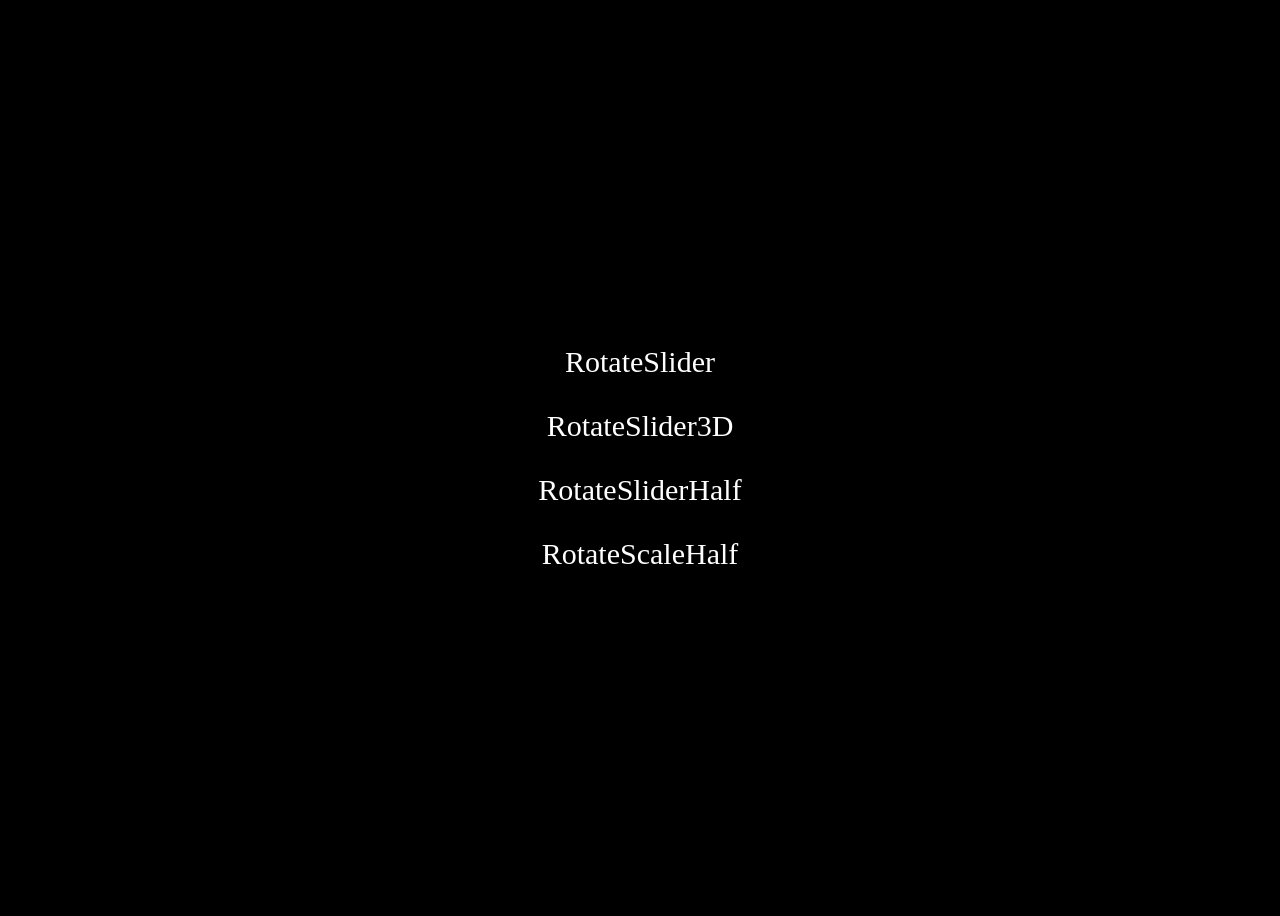
<file: index.html>
<!DOCTYPE html>
<html lang="en">
<head>
    <meta charset="UTF-8">
    <meta name="viewport" content="width=device-width, initial-scale=1.0">
    <title>Document</title>
    <style>
        body {
            background-color: #000;
        }
        .body {
            display: flex;
            gap: 30px;
            flex-direction: column;
            justify-content: center;
            align-items: center;
            width: 100%;
            height: 100vh;
        }
        .body a {
            font-size: 30px;
            text-decoration: none;
            color: #fff;
        }
    </style>
</head>
<body>
    <div class="body">
        <a href="./UsualSlider/index.html">RotateSlider</a>
        <a href="./RotateSlider3D/index.html">RotateSlider3D</a>
        <a href="./RotateSliderHalf/index.html">RotateSliderHalf</a>
        <a href="./RotateScaleSlider/index.html">RotateScaleHalf</a>
    </div>
</body>
</html>
</file>
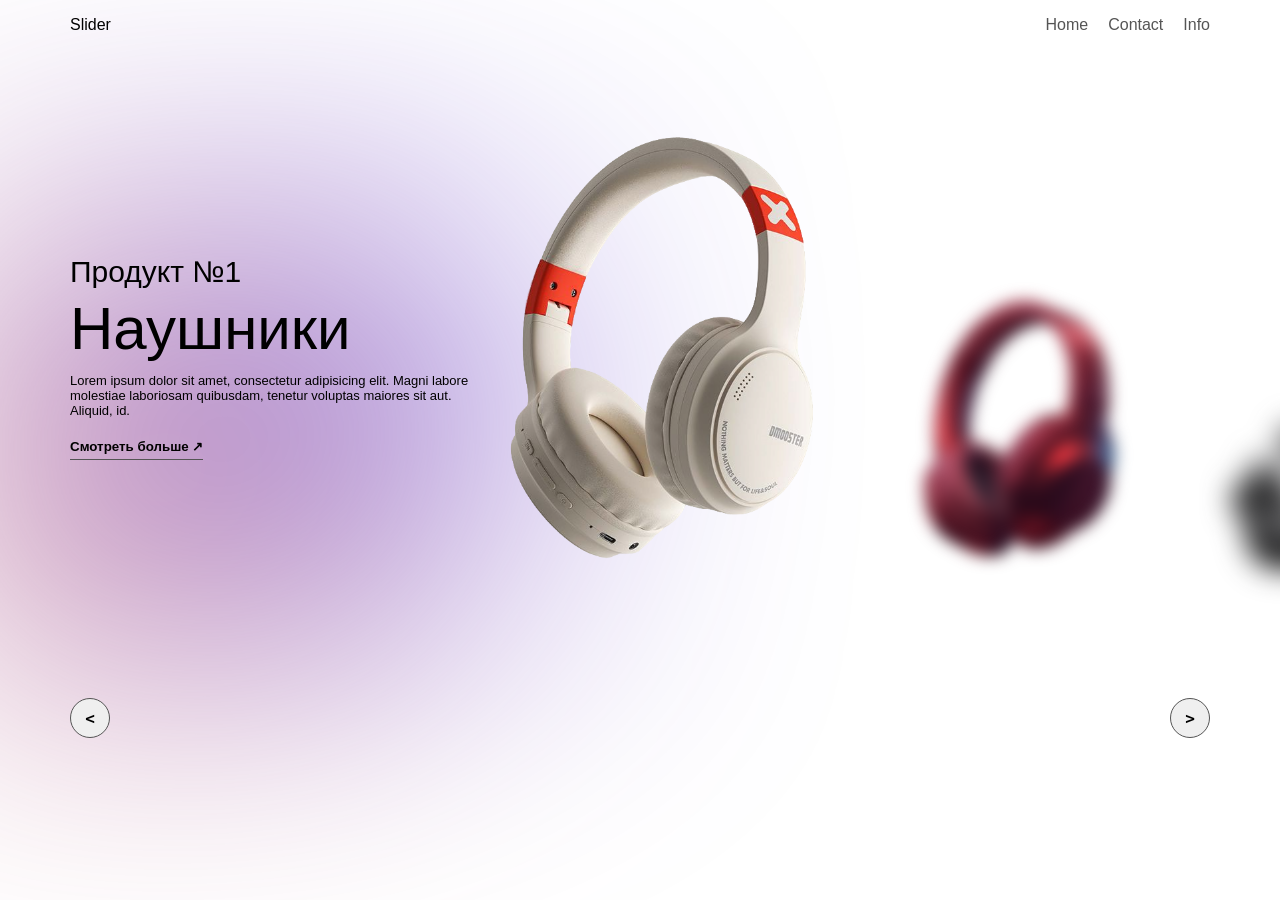
<file: RotateScaleSlider/index.html>
<!DOCTYPE html>
<html lang="en">
<head>
    <meta charset="UTF-8">
    <meta name="viewport" content="width=device-width, initial-scale=1.0">
    <title>Scale slider</title>
    <style>
        *, *::after, *::before{
           box-sizing: border-box;
           margin: 0;
           padding: 0;
        }
        html, body{
            height: 100%;
            font-family: 'Segoe UI', Tahoma, Geneva, Verdana, sans-serif;
        }
        div[class$="__container"] {
            max-width: 1230px;
            padding: 0 15px;
            margin: 0 auto;
        }
        ul, ol{
            list-style: none;
        }
        :root{
            --item1-transform: translate(-100%, -5%) scale(1.5);
            --item1-filter: blur(30px);
            --item1-zIndex: 11;
            --item1-opacity: 0;

            --item2-transform: translate(0, 0);
            --item2-filter: blur(0);
            --item2-zIndex: 10;
            --item2-opacity: 1;

            --item3-transform: translate(50%, 10%) scale(0.8);
            --item3-filter: blur(10px);
            --item3-zIndex: 9;
            --item3-opacity: 1;

            --item4-transform: translate(90%, 20%) scale(0.5);
            --item4-filter: blur(30px);
            --item4-zIndex: 8;
            --item4-opacity: 1;

            --item5-transform: translate(120%, 30%) scale(0.3);
            --item5-filter: blur(40px);
            --item5-zIndex: 7;
            --item5-opacity: 0;
        }
        a {
            text-decoration: none;
            color: #555;
        }
        header {
            width: 1140px;
            max-width: 90%;
            margin: auto;
            height: 50px;
            display: flex;
            justify-content: space-between;
            align-items: center;
            position: relative;
            z-index: 100;
        }
        header nav {
            display: flex;
            gap: 20px;
        }
        .carousel {
            margin-top: -50px;
            height: 100vh;
            overflow: hidden;
            position: relative;

        }
        .carousel .list {
            position: absolute;
            top: 0;
            width: 1140px;
            max-width: 90%;
            left: 50%;
            transform: translateX(-50%);
            height: 80%;
        }
        .carousel .list .item {
            position: absolute;
            left: 0;
            top: 0;
            width: 70%;
            height: 100%;
            font-size: 15px;

        }
        .carousel .list .item img {
            width: 50%;
            position: absolute;
            right: 0;
            top: 50%;
            transform: translateY(-50%);
        }
        .carousel .list .item .detail {
            opacity: 0;
            pointer-events: none;
        }
        .carousel .list .item .intro {
            position: absolute;
            transform: translateY(-50%);
            top: 50%;
            width: 400px;
            opacity: 0;
            pointer-events: none;
        }
        .carousel .list .item:nth-child(2) .intro {
            opacity: 1;
            pointer-events: visible;
            transition: opacity 0.5s;
        }
        .carousel .list .item:nth-child(n + 6) {
            opacity: 0;
            pointer-events: none;
        }
        .carousel .list .item:nth-child(2) {
            transform: var(--item2-transform);
            filter: var(--item2-filter);
            z-index: var(--item2-zIndex);
            opacity: var(--item2-opacity); 
        }
        .carousel .list .item:nth-child(1) {
            transform: var(--item1-transform);
            filter: var(--item1-filter);
            z-index: var(--item1-zIndex);
            opacity: var(--item1-opacity);
            pointer-events: none;
        }
        .carousel .list .item:nth-child(3) {
            transform: var(--item3-transform);
            filter: var(--item3-filter);
            z-index: var(--item3-zIndex);
            opacity: var(--item3-opacity);
        }
        .carousel .list .item:nth-child(4) {
            transform: var(--item4-transform);
            filter: var(--item4-filter);
            z-index: var(--item4-zIndex);
            opacity: var(--item4-opacity);
        }
        .carousel .list .item:nth-child(5) {
            transform: var(--item5-transform);
            filter: var(--item5-filter);
            z-index: var(--item5-zIndex);
            opacity: var(--item5-opacity);
            pointer-events: none;
        }
        .arrows {
            position: absolute;
            bottom: 18%;
            width: 1140px;
            max-width: 90%;
            left: 50%;
            transform: translateX(-50%);
            display: flex;
            justify-content: space-between;
            align-items: center;
        }
        .arrows #next, .arrows #prev {
            width: 40px;
            height: 40px;
            border-radius: 50%;
            font-family: monospace;
            font-size: large;
            font-weight: bold;
            border: 1px solid #555;
            cursor: pointer;
        }
        .arrows #back {
            font-weight: 500;
            border: none;
            border-bottom: 1px solid #555;
            letter-spacing: 3px;
            background-color: transparent;
            opacity: 0;
            pointer-events: none;
        }
        .carousel .list .item .intro .title {
            font-size: 2em;
            line-height: 0.8em;
        }
        .carousel .list .item .intro .topic {
            font-size: 4em;
            font-weight: 500;
            margin: 10px 0;
        }
        .carousel .list .item .intro .des {
            font-size: small;
        }
        .carousel .list .item .intro .seeMore {
            background-color: transparent;
            border: none;
            border-bottom: 1px solid #555;
            font-weight: bold;
            margin-top: 1.2em;
            padding: 5px 0;
        }
        .carousel .list .item:nth-child(2) .intro .title, 
        .carousel .list .item:nth-child(2) .intro .topic, 
        .carousel .list .item:nth-child(2) .intro .des, 
        .carousel .list .item:nth-child(2) .intro .seeMore {
            opacity: 0;
            animation: showContent 0.5s 0.5s ease-in-out 1 forwards;
        }
        @keyframes showContent {
            from{
                transform: translateY(50px);
                filter: blur(30px);
            }to{
                transform: translateY(0);
                opacity: 1;
                filter: blur(0);
            }
        }
        .carousel .list .item:nth-child(2) .intro .topic {
            animation-delay: 0.7s;
        }
        .carousel .list .item:nth-child(2) .intro .des {
            animation-delay: 0.9s;
        }
        .carousel .list .item:nth-child(2) .intro .seeMore {
            animation-delay: 1.1s;
            cursor: pointer;
        }
        .carousel.next .list .item:nth-child(1) {
            animation: positionItem2 0.5s ease-in-out 1 forwards;
        }
        @keyframes positionItem2 {
            from {
                transform: var(--item2-transform);
                filter: var(--item2-filter);
                z-index: var(--item2-zIndex);
                opacity: var(--item2-opacity);
            }
        }
        .carousel.next .list .item:nth-child(2) {
            animation: positionItem3 0.7s ease-in-out 1 forwards;
        }
        @keyframes positionItem3 {
            from {
                transform: var(--item3-transform);
                filter: var(--item3-filter);
                z-index: var(--item3-zIndex);
                opacity: var(--item3-opacity);
            }
        }
        .carousel.next .list .item:nth-child(3) {
            animation: positionItem4 0.9s ease-in-out 1 forwards;
        }
        @keyframes positionItem4 {
            from {
                transform: var(--item4-transform);
                filter: var(--item4-filter);
                z-index: var(--item4-zIndex);
                opacity: var(--item4-opacity);
            }
        }
        .carousel.next .list .item:nth-child(4) {
            animation: positionItem5 0.9s ease-in-out 1 forwards;
        }
        @keyframes positionItem5 {
            from {
                transform: var(--item5-transform);
                filter: var(--item5-filter);
                z-index: var(--item5-zIndex);
                opacity: var(--item5-opacity);
            }
        }
        .carousel.prev .list .item:nth-child(2) {
            animation: positionItem1 0.5s ease-in-out 1 forwards;
        }
        @keyframes positionItem1 {
            from {
                transform: var(--item1-transform);
                filter: var(--item1-filter);
                z-index: var(--item1-zIndex);
                opacity: var(--item1-opacity);
            }
        }
        .carousel.prev .list .item:nth-child(3) {
            animation: positionItem2 0.7s ease-in-out 1 forwards;
        }
        .carousel.prev .list .item:nth-child(4) {
            animation: positionItem3 0.9s ease-in-out 1 forwards;
        }
        .carousel.prev .list .item:nth-child(5) {
            animation: positionItem4 1.1s ease-in-out 1 forwards;
        }
        .carousel .list .item {
            transition: left 0.5s, opacity 0.5s, width 0.5s;
        }
        .carousel.showDetail .list .item:nth-child(3),
        .carousel.showDetail .list .item:nth-child(4) {
            left: 100%;
            opacity: 0;
            pointer-events: none;
        }
        .carousel.showDetail .list .item:nth-child(2) {
            width: 100%;
        }
        .carousel.showDetail .list .item:nth-child(2) .intro {
            opacity: 0;
            pointer-events: none;
        }
        .carousel .list .item:nth-child(2) img {
            transition: right 0.5s;
        }
        .carousel.showDetail .list .item:nth-child(2) img {
            right: 50%;
        }
        .carousel.showDetail .list .item:nth-child(2) .detail {
            opacity: 1;
            pointer-events: visible;
            width: 50%;
            position: absolute;
            right: 0;
            top: 50%;
            text-align: right;
            transform: translateY(-50%);
        }
        .carousel.showDetail .list .item .detail .title {
            font-size: 4em;
        }
        .carousel.showDetail .list .item .detail .specifications {
            display: flex;
            gap: 10px;
            width: 100%;
            border-top: 1px solid #5555;
            margin: 15px 0;
            padding: 10px 0 0 0;
        }
        .carousel.showDetail .list .item .detail .specifications div {
            width: 100px;
            text-align: center;
            flex-shrink: 0;
        }
        .carousel.showDetail .list .item .detail .specifications div p:nth-child(1) {
            font-weight: bold;

        }
        .carousel.showDetail .list .item .detail .checkout button {
            background-color: transparent;
            cursor: pointer;
            border: 1px solid #555;
            margin-left: 10px;
            font-weight: 500;
            padding: 8px 15px;
        }
        .carousel.showDetail .list .item .detail .checkout button:nth-child(2) {
            background-color: #693eff;
            color: #eee;
        }
        .carousel.showDetail .list .item:nth-child(2) .detail .title,
        .carousel.showDetail .list .item:nth-child(2) .detail .des,
        .carousel.showDetail .list .item:nth-child(2) .detail .specifications,
        .carousel.showDetail .list .item:nth-child(2) .detail .checkout {
            opacity: 0;
            animation: showContent 0.5s 1s ease-in-out 1 forwards;
        }
        .carousel.showDetail .list .item:nth-child(2) .detail .des {
            animation-delay: 1.2s;
        }
        .carousel.showDetail .list .item:nth-child(2) .detail .specifications {
            animation-delay: 1.4s;
        }
        .carousel.showDetail .list .item:nth-child(2) .detail .checkout {
            animation-delay: 1.4s;
        }
        .carousel.showDetail #next,
        .carousel.showDetail #back {
            opacity: 0;
            pointer-events: none;
        }
        .carousel.showDetail #back {
            opacity: 1;
            pointer-events: visible;
            cursor: pointer;
        }
        .carousel::before {
            width: 500px;
            height: 300px;
            content: '';
            background-image: linear-gradient(45deg, #dc422a, blue);
            position: absolute;
            z-index: -1;
            border-radius: 20% 30% 80% 10%;
            filter: blur(150px);
            top: 50%;
            left: 50px;
            transform: translate(-10%, -50%);
            transition: 1s;
        }
        .carousel.showDetail::before {
            transform: translate(170%, -107%) rotate(70deg);
        }
        .carousel.showDetail .arrows #prev, 
        .carousel.showDetail .arrows #next {
            display: none;
        }
    </style>
</head>
<body>
    <header>
        <div class="logo">Slider</div>
        <nav>
            <a href="#">Home</a>
            <a href="#">Contact</a>
            <a href="#">Info</a>
        </nav>
    </header>

    <div class="carousel">
        <div class="list">

            <div class="item">
                <img src="./img/i1.png" alt="">
                <div class="intro">
                    <div class="title">Продукт №6</div>
                    <div class="topic">Наушнки</div>
                    <div class="des">Lorem ipsum dolor sit amet, consectetur adipisicing elit. Magni labore molestiae laboriosam quibusdam, tenetur voluptas maiores sit aut. Aliquid, id.</div>
                    <button class="seeMore">Смотреть больше &#8599</button>
                </div>
                <div class="detail">
                    <div class="title">Наушнки Bo</div>
                    <div class="des">Lorem ipsum dolor, sit amet consectetur adipisicing elit. Alias repellat velit vero ad animi voluptatibus sit quisquam nobis, hic libero.</div>
                    <div class="specifications">
                        <div>
                            <p>Used time</p>
                            <p>6 hours</p>
                        </div>
                        <div>
                            <p>Charging port</p>
                            <p>Type-C</p>
                        </div>
                        <div>
                            <p>Compatible</p>
                            <p>Android</p>
                        </div>
                        <div>
                            <p>Bluetooth</p>
                            <p>5.3</p>
                        </div>
                        <div>
                            <p>Controlled</p>
                            <p>touch</p>
                        </div>
                    </div>
                    <div class="checkout">
                        <button>add to cart</button>
                        <button>checkout</button>
                    </div>
                </div>
            </div>
            <div class="item">
                <img src="./img/i2.png" alt="">
                <div class="intro">
                    <div class="title">Продукт №1</div>
                    <div class="topic">Наушники</div>
                    <div class="des">Lorem ipsum dolor sit amet, consectetur adipisicing elit. Magni labore molestiae laboriosam quibusdam, tenetur voluptas maiores sit aut. Aliquid, id.</div>
                    <button class="seeMore">Смотреть больше &#8599</button>
                </div>
                <div class="detail">
                    <div class="title">Наушники DMOOSTER</div>
                    <div class="des">Lorem ipsum dolor, sit amet consectetur adipisicing elit. Alias repellat velit vero ad animi voluptatibus sit quisquam nobis, hic libero.</div>
                    <div class="specifications">
                        <div>
                            <p>Used time</p>
                            <p>6 hours</p>
                        </div>
                        <div>
                            <p>Charging port</p>
                            <p>Type-C</p>
                        </div>
                        <div>
                            <p>Compatible</p>
                            <p>Android</p>
                        </div>
                        <div>
                            <p>Bluetooth</p>
                            <p>5.3</p>
                        </div>
                        <div>
                            <p>Controlled</p>
                            <p>touch</p>
                        </div>
                    </div>
                    <div class="checkout">
                        <button>add to cart</button>
                        <button>checkout</button>
                    </div>
                </div>
            </div>
            <div class="item">
                <img src="./img/i3.png" alt="">
                <div class="intro">
                    <div class="title">Продукт №2</div>
                    <div class="topic">Наушники</div>
                    <div class="des">Lorem ipsum dolor sit amet, consectetur adipisicing elit. Magni labore molestiae laboriosam quibusdam, tenetur voluptas maiores sit aut. Aliquid, id.</div>
                    <button class="seeMore">Смотреть больше &#8599</button>
                </div>
                <div class="detail">
                    <div class="title">Наушники SONY красные</div>
                    <div class="des">Lorem ipsum dolor, sit amet consectetur adipisicing elit. Alias repellat velit vero ad animi voluptatibus sit quisquam nobis, hic libero.</div>
                    <div class="specifications">
                        <div>
                            <p>Used time</p>
                            <p>6 hours</p>
                        </div>
                        <div>
                            <p>Charging port</p>
                            <p>Type-C</p>
                        </div>
                        <div>
                            <p>Compatible</p>
                            <p>Android</p>
                        </div>
                        <div>
                            <p>Bluetooth</p>
                            <p>5.3</p>
                        </div>
                        <div>
                            <p>Controlled</p>
                            <p>touch</p>
                        </div>
                    </div>
                    <div class="checkout">
                        <button>add to cart</button>
                        <button>checkout</button>
                    </div>
                </div>
            </div>
            <div class="item">
                <img src="./img/i4.png" alt="">
                <div class="intro">
                    <div class="title">Продукт №3</div>
                    <div class="topic">Вкладыши</div>
                    <div class="des">Lorem ipsum dolor sit amet, consectetur adipisicing elit. Magni labore molestiae laboriosam quibusdam, tenetur voluptas maiores sit aut. Aliquid, id.</div>
                    <button class="seeMore">Смотреть больше &#8599</button>
                </div>
                <div class="detail">
                    <div class="title">Вкладыши SAMSUNG</div>
                    <div class="des">Lorem ipsum dolor, sit amet consectetur adipisicing elit. Alias repellat velit vero ad animi voluptatibus sit quisquam nobis, hic libero.</div>
                    <div class="specifications">
                        <div>
                            <p>Used time</p>
                            <p>6 hours</p>
                        </div>
                        <div>
                            <p>Charging port</p>
                            <p>Type-C</p>
                        </div>
                        <div>
                            <p>Compatible</p>
                            <p>Android</p>
                        </div>
                        <div>
                            <p>Bluetooth</p>
                            <p>5.3</p>
                        </div>
                        <div>
                            <p>Controlled</p>
                            <p>touch</p>
                        </div>
                    </div>
                    <div class="checkout">
                        <button>add to cart</button>
                        <button>checkout</button>
                    </div>
                </div>
            </div>
            <div class="item">
                <img src="./img/i5.png" alt="">
                <div class="intro">
                    <div class="title">Продукт №4</div>
                    <div class="topic">Смартфон</div>
                    <div class="des">Lorem ipsum dolor sit amet, consectetur adipisicing elit. Magni labore molestiae laboriosam quibusdam, tenetur voluptas maiores sit aut. Aliquid, id.</div>
                    <button class="seeMore">Смотреть больше &#8599</button>
                </div>
                <div class="detail">
                    <div class="title">Смартфон PIXEL</div>
                    <div class="des">Lorem ipsum dolor, sit amet consectetur adipisicing elit. Alias repellat velit vero ad animi voluptatibus sit quisquam nobis, hic libero.</div>
                    <div class="specifications">
                        <div>
                            <p>Used time</p>
                            <p>6 hours</p>
                        </div>
                        <div>
                            <p>Charging port</p>
                            <p>Type-C</p>
                        </div>
                        <div>
                            <p>Compatible</p>
                            <p>Android</p>
                        </div>
                        <div>
                            <p>Bluetooth</p>
                            <p>5.3</p>
                        </div>
                        <div>
                            <p>Controlled</p>
                            <p>touch</p>
                        </div>
                    </div>
                    <div class="checkout">
                        <button>add to cart</button>
                        <button>checkout</button>
                    </div>
                </div>
            </div>
             <div class="item">
                <img src="./img/i6.png" alt="">
                <div class="intro">
                    <div class="title">Продукт №5</div>
                    <div class="topic">Кофеварка</div>
                    <div class="des">Lorem ipsum dolor sit amet, consectetur adipisicing elit. Magni labore molestiae laboriosam quibusdam, tenetur voluptas maiores sit aut. Aliquid, id.</div>
                    <button class="seeMore">Смотреть больше &#8599</button>
                </div>
                <div class="detail">
                    <div class="title">Кофеварка</div>
                    <div class="des">Lorem ipsum dolor, sit amet consectetur adipisicing elit. Alias repellat velit vero ad animi voluptatibus sit quisquam nobis, hic libero.</div>
                    <div class="specifications">
                        <div>
                            <p>Used time</p>
                            <p>6 hours</p>
                        </div>
                        <div>
                            <p>Charging port</p>
                            <p>Type-C</p>
                        </div>
                        <div>
                            <p>Compatible</p>
                            <p>Android</p>
                        </div>
                        <div>
                            <p>Bluetooth</p>
                            <p>5.3</p>
                        </div>
                        <div>
                            <p>Controlled</p>
                            <p>touch</p>
                        </div>
                    </div>
                    <div class="checkout">
                        <button>add to cart</button>
                        <button>checkout</button>
                    </div>
                </div>
            </div>
        </div>
        <div class="arrows">
            <button id="prev"><</button>
            <button id="back">Go back &#8599</button>
            <button id="next">></button>
        </div>
    </div>

    <script>
        let nextButton = document.getElementById('next');
        let prevButton = document.getElementById('prev');
        let backButton = document.getElementById('back');
        let seeMoreButtons = document.querySelectorAll('.seeMore');
        let carousel = document.querySelector('.carousel');
        let listHTML = document.querySelector('.carousel .list');

        nextButton.onclick = function() {
            showSlider('next');
        }
        prevButton.onclick = function() {
            showSlider('prev');
        }

        let unAcceptClick;
        const showSlider = (type) => {
            nextButton.style.pointerEvents = 'none';
            prevButton.style.pointerEvents = 'none';
            carousel.classList.remove('prev', 'next')
            let items = document.querySelectorAll('.carousel .list .item');
            if(type === 'next') {
                listHTML.appendChild(items[0]);
                carousel.classList.add('next');
            } else {
                let positionLast = items.length - 1;
                listHTML.prepend(items[positionLast]);
                carousel.classList.add('prev')
            }


            clearTimeout(unAcceptClick);
            unAcceptClick = setTimeout(() => {
                nextButton.style.pointerEvents = 'visible';
                prevButton.style.pointerEvents = 'visible';
            }, 2000)
        }

        seeMoreButtons.forEach(button => {
            button.onclick = function() {
                carousel.classList.add('showDetail');
            }
        })
        backButton.onclick = function() {
            carousel.classList.remove('showDetail');
        }
    </script>
</body>
</html>
</file>
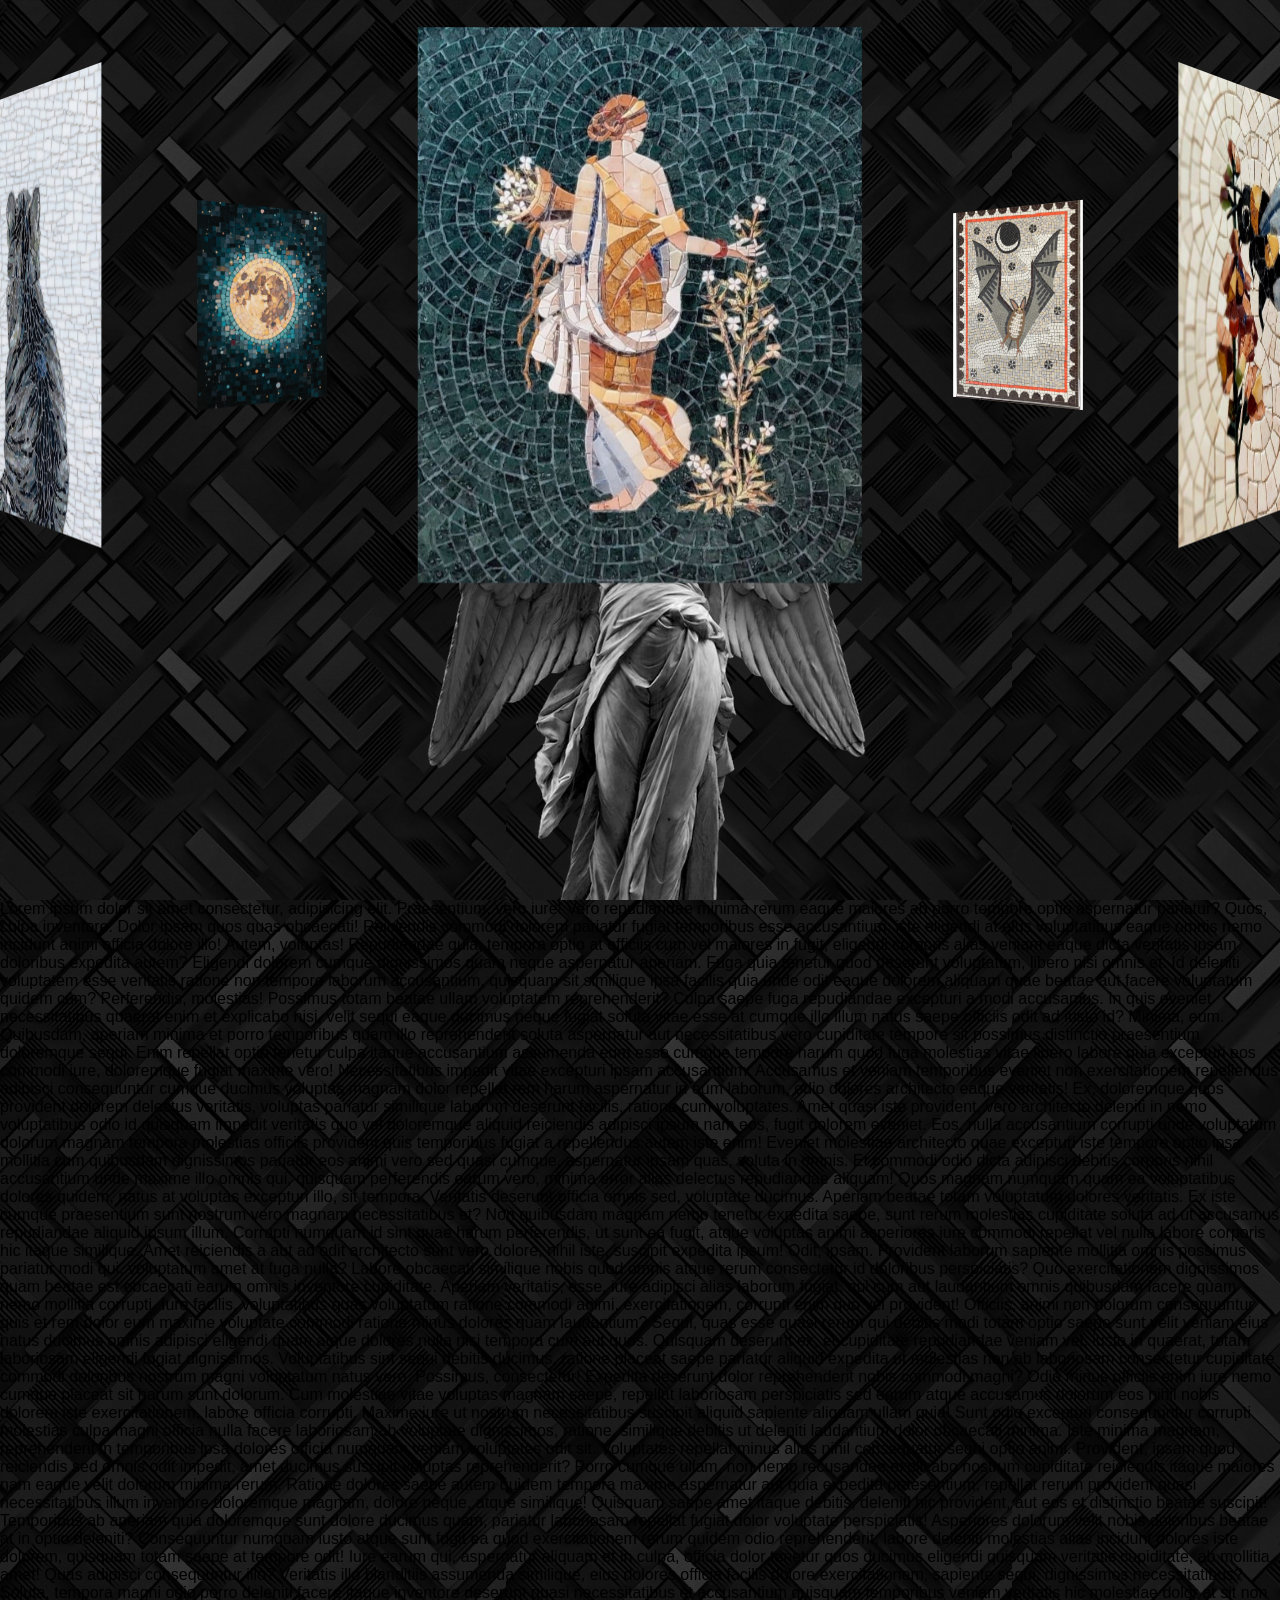
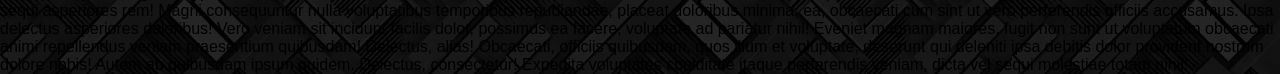
<file: RotateSlider3D/index.html>
<!DOCTYPE html>
<html lang="en">
<head>
    <meta charset="UTF-8">
    <meta name="viewport" content="width=device-width, initial-scale=1.0">
    <title>3d</title>
    <style>
        *, *::after, *::before{
           box-sizing: border-box;
           margin: 0;
           padding: 0;
        }
        html, body{
            height: 100%;
            font-family: 'Segoe UI', Tahoma, Geneva, Verdana, sans-serif;
        }
        body {
            background-image: url('./img/bg3.jpg');
            background-size: contain;
        }
        .banner {
            width: 100%;
            height: 100%;
            text-align: center;
            overflow: hidden;
            position: relative;
            display: flex;
            justify-content: center;
            align-items: center;
        }
        .banner .slider {
            position: absolute;
            width: 200px;
            height: 250px;
            top: 20%;
            left: calc(50%-100px);
            transform-style: preserve-3d;
            transform: perspective(1000px);
            animation: autoRun 30s linear infinite;
            z-index: 2;
        }
        .banner .slider .item {
            position: absolute;
            inset: 0 0 0 0;
            transform: 
                    rotateY(calc( (var(--position) - 1) * (360 / var(--quantity)) * 1deg))
                    translateZ(550px);
        }
        .banner .slider .item img {
            width: 100%;
            height: 100%;
            object-fit: cover;
        }
        .back-figure {
            width: 500px;
            height: 100%;
            position: absolute;
            bottom: -22%;
            background-image: url('./img/back.png');
            background-size: cover;
            z-index: 1;
        }

        @keyframes autoRun {
            from{
                transform: perspective(1000px) rotateX(-10deg) rotateY(0deg);
            }to{
                transform: perspective(1000px) rotateX(-10deg) rotateY(360deg);
            }
        }
    </style>
</head>
<body>
    <div class="banner">
        <div class="slider" style="--quantity: 9">
            <a href="https://github.com/T1murk1n"  class="item" style="--position: 1"><img src="./img/i1.jpg" alt=""></a>
            <a href="https://github.com/T1murk1n"  class="item" style="--position: 2"><img src="./img/i2.jpg" alt=""></a>
            <a href="https://github.com/T1murk1n"  class="item" style="--position: 3"><img src="./img/i3.jpg" alt=""></a>
            <a href="https://github.com/T1murk1n"  class="item" style="--position: 4"><img src="./img/i4.jpg" alt=""></a>
            <a href="https://github.com/T1murk1n"  class="item" style="--position: 5"><img src="./img/i5.jpg" alt=""></a>
            <a href="https://github.com/T1murk1n"  class="item" style="--position: 6"><img src="./img/i6.jpg" alt=""></a>
            <a href="https://github.com/T1murk1n"  class="item" style="--position: 7"><img src="./img/i7.jpg" alt=""></a>
            <a href="https://github.com/T1murk1n"  class="item" style="--position: 8"><img src="./img/i8.jpg" alt=""></a>
            <a href="https://github.com/T1murk1n"  class="item" style="--position: 9"><img src="./img/i9.jpg" alt=""></a>
        </div>
        <div class="back-figure"></div>
    </div>
    <section>
        <p>Lorem ipsum dolor sit amet consectetur, adipisicing elit. Praesentium, vero iure! Vero repudiandae minima rerum eaque maiores ab porro tempore optio aspernatur pariatur? Quos, culpa inventore. Dolor ipsam quos quas obcaecati! Reiciendis commodi dolorem pariatur fugiat temporibus esse accusantium, iste eligendi at eius voluptatibus eaque omnis nemo incidunt animi officia dolore illo! Autem, voluptas! Repudiandae quia, tempora optio at officiis cum vel maiores in fugit, eligendi corporis alias veniam eaque dicta veritatis ipsam doloribus expedita autem? Eligendi dolorem cumque dignissimos quam neque aspernatur aperiam. Fuga quia tenetur quod deserunt voluptatum, libero nisi omnis et. Id deleniti voluptatem esse veritatis ratione non tempore laborum accusantium, quisquam sit similique ipsa facilis quia unde odit eaque dolorem aliquam quae beatae aut facere voluptatum quidem cum? Perferendis, molestias! Possimus totam beatae ullam voluptatem reprehenderit? Culpa saepe fuga repudiandae excepturi a modi accusamus. In quis eveniet necessitatibus quaerat enim et explicabo nisi, velit sequi eaque ducimus neque fugiat soluta vitae esse at cumque illo illum natus saepe officiis odit ad iusto id? Minima, eum. Quibusdam, aperiam minima et porro temporibus quam illo reprehenderit soluta aspernatur aut necessitatibus vero cupiditate tempore sit possimus distinctio praesentium doloremque sequi. Enim repellat optio tenetur culpa itaque accusantium assumenda eum esse cumque tempore harum quod fuga molestias vitae libero labore quia excepturi eos commodi iure, doloremque fugiat maxime vero! Necessitatibus impedit vitae excepturi ipsam accusantium. Accusamus et veniam temporibus eveniet non exercitationem repellendus adipisci consequuntur cumque ducimus voluptas magnam dolor repellat rem harum aspernatur in eum laborum, odio dolores architecto eaque veritatis! Ex, doloremque quos provident dolorem delectus veritatis, voluptas pariatur similique laborum deserunt facilis, ratione cum voluptates. Amet quasi iste provident, vero architecto deleniti in nemo voluptatibus odio id quisquam impedit veritatis quo vel doloremque aliquid reiciendis adipisci ipsum nam eos, fugit dolorem eveniet. Eos, nulla accusantium corrupti unde voluptatum dolorum magnam tempora molestias officiis provident quis temporibus fugiat a repellendus autem iste enim! Eveniet molestiae architecto quae excepturi iste tempore optio ipsa mollitia cum quibusdam dignissimos pariatur eos animi vero sed quasi cumque, aspernatur ipsam quas, soluta in omnis. Et commodi odio dicta adipisci debitis corporis nihil accusantium unde maxime illo omnis qui, quisquam perferendis earum vero, minima error alias delectus repudiandae aliquam! Quos magnam numquam quam ea voluptatibus dolores quidem, natus at voluptas excepturi illo, sit tempora. Veritatis deserunt officia omnis sed, voluptate ducimus. Aperiam beatae totam voluptatum dolores veritatis. Ex iste cumque praesentium sunt nostrum vero magnam necessitatibus et? Non quibusdam magnam nemo tenetur expedita saepe, sunt rerum molestias cupiditate soluta ad ut accusamus repudiandae aliquid ipsum illum. Corrupti numquam id sint quae harum perferendis, ut sunt ea fugit, atque voluptas animi asperiores iure commodi repellat vel nulla labore corporis hic itaque similique. Amet reiciendis a aut ad odit architecto sunt vero dolore, nihil iste, suscipit expedita ipsum! Odit, ipsam. Provident laborum sapiente mollitia omnis possimus pariatur modi qui, voluptatum amet at fuga nulla? Labore obcaecati similique nobis quod omnis atque rerum consectetur id doloribus perspiciatis? Quo exercitationem dignissimos quam beatae est obcaecati earum omnis inventore cupiditate. Aperiam veritatis, esse, iure adipisci alias laborum fugiat, qui cum aut laudantium omnis quibusdam facere quam nemo mollitia corrupti. Iure facilis, voluptatibus quas voluptatum ratione commodi animi, exercitationem, corrupti enim quo vel provident! Officiis, animi non dolorum consequuntur quis et rem dolor eum maxime voluptate commodi ratione minus dolores quam laudantium? Sequi, quas esse quasi rerum qui debitis modi totam optio saepe sunt velit veniam eius natus ducimus omnis adipisci eligendi quam atque dolores nulla nisi tempora cum aut quos. Quisquam deserunt ex, et cupiditate repudiandae veniam vel, iusto in quaerat, totam laboriosam eligendi fugiat dignissimos. Voluptatibus sint sequi debitis ducimus, ratione placeat saepe pariatur aliquid expedita ut molestias non ab laboriosam consectetur cupiditate commodi doloribus nostrum magni voluptatum natus vero. Possimus, consectetur! Expedita deserunt dolor reprehenderit nobis commodi magni? Odio minus officiis enim iure nemo cumque placeat sit harum sunt dolorum. Cum molestiae vitae voluptas magnam saepe, repellat laboriosam perspiciatis sed earum atque accusamus dolorum eos nihil nobis dolorem iste exercitationem, labore officia corrupti. Maxime iure ut nostrum necessitatibus suscipit aliquid sapiente aliquam ullam quia! Sunt odio excepturi consequuntur corrupti molestias culpa magni officia nulla facere laboriosam ab voluptate dignissimos, ratione, similique debitis ut deleniti laudantium dolor obcaecati minima. Iste minima magnam, reprehenderit in temporibus ipsa dolores officia numquam veniam voluptates odit sit. Voluptates repellat minus alias nihil consequatur sequi optio animi. Provident, ipsam quod reiciendis sed omnis odit impedit, amet ducimus suscipit voluptas reprehenderit? Porro cumque ullam, non nemo recusandae explicabo nostrum cupiditate reiciendis itaque maiores nam eaque velit dolorum minima rerum. Ratione dolores saepe autem quidem tempora maxime aspernatur aut quia expedita praesentium, repellat rerum provident quasi necessitatibus illum inventore doloremque magnam, dolore neque, atque similique! Quisquam saepe amet itaque debitis, deleniti hic provident, aut eos et distinctio beatae suscipit! Temporibus ab aperiam quia doloremque sunt dolore ducimus quam, pariatur laboriosam repellat fugiat dolor voluptate perspiciatis! Asperiores dolorum velit nobis doloribus beatae at in optio deleniti? Consequuntur numquam iusto atque sunt fugit ea quod exercitationem rerum quidem odio reprehenderit, labore deleniti molestias alias incidunt dolores iste dolorem, quisquam totam saepe at tempore odit! Iure earum qui, aspernatur aliquam et in culpa, officia dolor tenetur quos ducimus eligendi quisquam veritatis cupiditate, ab mollitia amet! Quas adipisci consequuntur illo? Veritatis illo blanditiis assumenda similique, eius dolores officia facilis dolore exercitationem, sapiente sequi, dignissimos necessitatibus? Soluta, tempora magni odio porro deleniti facere itaque inventore deserunt quasi necessitatibus et accusantium quisquam temporibus veniam veritatis hic molestiae dolor at sit non sequi asperiores rem! Magni consequuntur nulla voluptatibus temporibus repudiandae, placeat doloribus minima, ea, obcaecati cum sint ut vero perferendis officiis accusamus. Ipsa delectus asperiores doloribus! Vero veniam sit incidunt facilis dolor, possimus ea facere, voluptate ad pariatur nihil! Eveniet magnam maiores, fugit non sunt ut voluptatum obcaecati animi repellendus veniam praesentium quibusdam! Delectus, alias! Obcaecati, officiis quibusdam, quos illum et voluptate, deserunt qui deleniti ipsa debitis dolor provident nostrum dolore nobis! Autem ab quibusdam ipsum quidem. Delectus, consectetur! Expedita voluptates cupiditate itaque perferendis veniam, dicta vel sequi molestiae totam nihil!</p>
    </section>
</body>
</html>
</file>
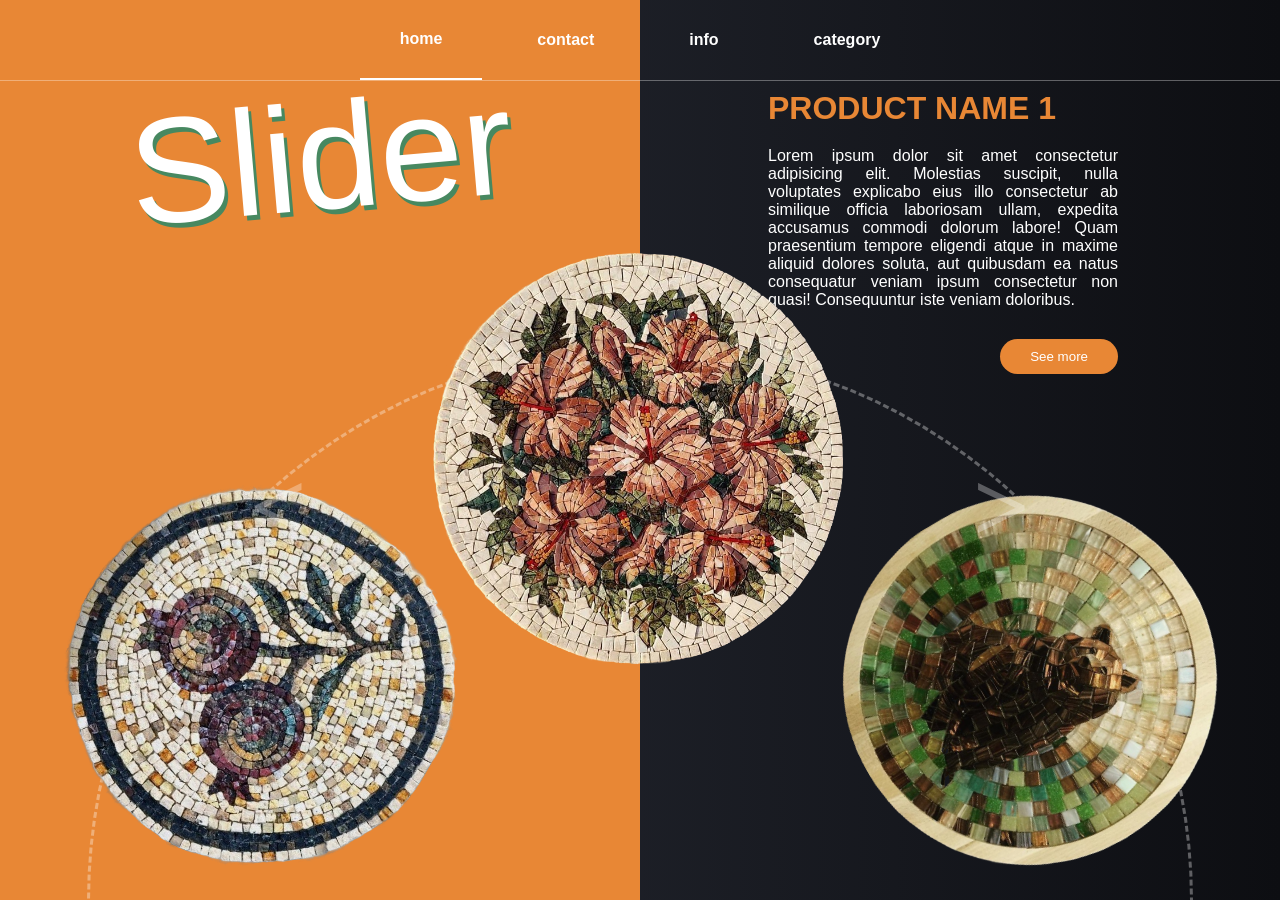
<file: RotateSliderHalf/index.html>
<!DOCTYPE html>
<html lang="en">
<head>
    <meta charset="UTF-8">
    <meta name="viewport" content="width=device-width, initial-scale=1.0">
    <title>2d half</title>
    <style>
        *, *::after, *::before{
           box-sizing: border-box;
           margin: 0;
           padding: 0;
        }
        html, body{
            height: 100%;
            font-family: 'Segoe UI', Tahoma, Geneva, Verdana, sans-serif;
        }
        div[class$="__container"] {
            max-width: 1230px;
            padding: 0 15px;
            margin: 0 auto;
        }
        ul, ol{
            list-style: none;
        }
        .btn-reset {
            padding: 0;
            border: none;
            color: inherit;
            background-color: transparent;
            cursor: pointer;
        }
        ul[class$="__list"] {
            display: flex;
            justify-content: space-between;
            align-items: center;
            gap: 15px;
        }
        ul[class$="__list-col"] {
            display: flex;
            flex-direction: column;
            gap: 5px;
        }
        li[class$="__item-row"] {
            display: flex;
            align-items: center;
            gap: 8px;
        }
        a[class$="__link"] {
            display: flex;
            align-items: center;
            gap: 8px;
            color: #fff;
            font-weight: 600;
            text-decoration: none;
            list-style-type: none;
        }
        header {
            position: absolute;
            width: 100%;
            z-index: 100;
            border-bottom: 1px solid #fff5;
        }
        header .header__list {
            padding: 0;
            margin: 0;
            display: flex;
            justify-content: center;
            align-items: center;
            width: 100%;
            list-style: none;
        }
        header .header__list .header__item {
            padding: 30px 40px;
            color: #fff;
        }
        .header__item.active, .header__item:hover{
            border-bottom: 2px solid #fff;
        }
        .slider {
            position: relative;
            width: 100%;
            height: 100vh;
            background-image: linear-gradient(to right, #2B2F3A, #0D0E12);
            overflow: hidden;
        }
        .slider::before {
            position: absolute;
            width: 50%;
            height: 100vh;
            content: '';
            top: 0;
            left: 0;
            background-color: #E88735;
        }
        .title {
            position: absolute;
            top: 10%;
            right: 60%;
            text-align: right;
            color: #fff;
            font-size: 150px;
            line-height: .9em;
            text-shadow: 3px 5px 0 #478860;
            transform: rotate(-5deg);
        }
        .content {
            color: #fff;
            position: absolute;
            top: 10%;
            left: 60%;
            text-align: justify;
            width: 350px;
        }
        .content h1 {
            color: #E88735;
            font-size: xx-large;
            text-transform: uppercase;
        }
        .content .des {
            padding: 20px 0 0 0;
        }
        .content button {
            margin-top: 30px;
            padding: 10px 30px;
            border-radius: 20px;
            background-color: #E88735;
            color: #fff;
            border: none;
            float: right;
        }
        .content .item {
            display: none;
        }
        .content .item.active {
            display: block;
        }

        @keyframes showContent {
            from{
                opacity: 0;
                transform: translateY(100px);
            }to{
                opacity: 1;
                transform: translateY(0);
            }
        }

        .content .item.item.active h1 {
            opacity: 0;
            animation: showContent .5s ease-in-out 1 forwards;
        }
        .content .item.item.active .des {
            opacity: 0;
            animation: showContent .5s .3s ease-in-out 1 forwards;
        }
        .content .item.item.active button {
            opacity: 0;
            animation: showContent .5s .6s ease-in-out 1 forwards;
        }
        .images {
            position: absolute;
            bottom: 0%;
            left: 50%;
            --rotate: 0deg;
            transform: translate(-50%, 50%) rotate(var(--rotate));
            width: 1300px;
            height: 1300px;
            border-radius: 50%;
            transition: all .5s ease-in-out;
            outline: 3px dashed #fff5;
            outline-offset: -100px;
        }
        .images .item {
            position: absolute;
            width: 100%;
            height: 100%;
            text-align: center;
            rotate: calc(60deg * var(--i));
        }
        .images .item img {
            height: 420px;
        }
        .prev, .next {
            position: absolute;
            border: none;
            top: 50%;
            left: 250px;
            font-size: 100px;
            font-family: cursive;
            background-color: transparent;
            color: #fff;
            font-weight: bold;
            opacity: .3;
        }
        .next {
            left: unset;
            right: 250px;
        }
        .prev:hover, .next:hover {
            opacity: 1;
        }
    </style>
</head>
<body>
    <header>
        <ul class="header__list">
            <li class="header__item active"><a href="#" class="header__link">home</a></li>
            <li class="header__item"><a href="#" class="header__link">contact</a></li>
            <li class="header__item"><a href="#" class="header__link">info</a></li>
            <li class="header__item"><a href="#" class="header__link">category</a></li>
        </ul>
    </header>
    <div class="slider">
        <div class="title">Slider</div>
        <div class="content">

            <div class="item active">
                <h1>product name 1</h1>
                <p class="des">
                    Lorem ipsum dolor sit amet consectetur adipisicing elit. Molestias suscipit, nulla voluptates explicabo eius illo consectetur ab similique officia laboriosam ullam, expedita accusamus commodi dolorum labore! Quam praesentium tempore eligendi atque in maxime aliquid dolores soluta, aut quibusdam ea natus consequatur veniam ipsum consectetur non quasi! Consequuntur iste veniam doloribus.
                </p>
                <button>See more</button>
            </div>
            <div class="item">
                <h1>product name 2</h1>
                <p class="des">
                    Lorem ipsum dolor sit amet consectetur adipisicing elit. Molestias suscipit, nulla voluptates explicabo eius illo consectetur ab similique officia laboriosam ullam, expedita accusamus commodi dolorum labore! Quam praesentium tempore eligendi atque in maxime aliquid dolores soluta, aut quibusdam ea natus consequatur veniam ipsum consectetur non quasi! Consequuntur iste veniam doloribus.
                </p>
                <button>See more</button>
            </div>
            <div class="item">
                <h1>product name 3</h1>
                <p class="des">
                    Lorem ipsum dolor sit amet consectetur adipisicing elit. Molestias suscipit, nulla voluptates explicabo eius illo consectetur ab similique officia laboriosam ullam, expedita accusamus commodi dolorum labore! Quam praesentium tempore eligendi atque in maxime aliquid dolores soluta, aut quibusdam ea natus consequatur veniam ipsum consectetur non quasi! Consequuntur iste veniam doloribus.
                </p>
                <button>See more</button>
            </div>
            <div class="item">
                <h1>product name 4</h1>
                <p class="des">
                    Lorem ipsum dolor sit amet consectetur adipisicing elit. Molestias suscipit, nulla voluptates explicabo eius illo consectetur ab similique officia laboriosam ullam, expedita accusamus commodi dolorum labore! Quam praesentium tempore eligendi atque in maxime aliquid dolores soluta, aut quibusdam ea natus consequatur veniam ipsum consectetur non quasi! Consequuntur iste veniam doloribus.
                </p>
                <button>See more</button>
            </div>
            <div class="item">
                <h1>product name 5</h1>
                <p class="des">
                    Lorem ipsum dolor sit amet consectetur adipisicing elit. Molestias suscipit, nulla voluptates explicabo eius illo consectetur ab similique officia laboriosam ullam, expedita accusamus commodi dolorum labore! Quam praesentium tempore eligendi atque in maxime aliquid dolores soluta, aut quibusdam ea natus consequatur veniam ipsum consectetur non quasi! Consequuntur iste veniam doloribus.
                </p>
                <button>See more</button>
            </div>
            <div class="item">
                <h1>product name 6</h1>
                <p class="des">
                    Lorem ipsum dolor sit amet consectetur adipisicing elit. Molestias suscipit, nulla voluptates explicabo eius illo consectetur ab similique officia laboriosam ullam, expedita accusamus commodi dolorum labore! Quam praesentium tempore eligendi atque in maxime aliquid dolores soluta, aut quibusdam ea natus consequatur veniam ipsum consectetur non quasi! Consequuntur iste veniam doloribus.
                </p>
                <button>See more</button>
            </div>
        </div>

        <div class="images">
            <div class="item" style="--i: 1">
                <img src="./img/i1.png" alt="">
            </div>
            <div class="item" style="--i: 2">
                <img src="./img/i2.png" alt="">
            </div>
            <div class="item" style="--i: 3">
                <img src="./img/i3.png" alt="">
            </div>
            <div class="item" style="--i: 4">
                <img src="./img/i4.png" alt="">
            </div>
            <div class="item" style="--i: 5">
                <img src="./img/i5.png" alt="">
            </div>
            <div class="item" style="--i: 6">
                <img src="./img/i6.png" alt="">
            </div>
        </div>

        <button class="prev"><</button>
        <button class="next">></button>
    </div>

    <script>
        let prev = document.querySelector('.prev');
        let next = document.querySelector('.next');
        let image = document.querySelector('.images');
        let items = document.querySelectorAll('.images .item');
        let contents = document.querySelectorAll('.content .item');

        let rotate = 0;
        let active = 0;
        let countItem = items.length;
        let rotateAdd = 360 / countItem;

        function show() {
            image.style.setProperty('--rotate', rotate + 'deg');
            contents.forEach((content, key) => {
                if(key == active) {
                    content.classList.add('active');
                } else {
                    content.classList.remove('active');
                }
            })
        }

        function nextSlider() {
            active = active + 1 > countItem - 1 ? 0 : active + 1;
            rotate = rotate + rotateAdd;
            show();
        }
        next.onclick = nextSlider;


        function prevSlider() {
            active = active - 1 < 0 ? countItem - 1 : active - 1;
            rotate = rotate - rotateAdd;
            show();
        }
        prev.onclick = prevSlider;

        const autoNext = setInterval(nextSlider, 3000);
    </script>
</body>
</html>
</file>
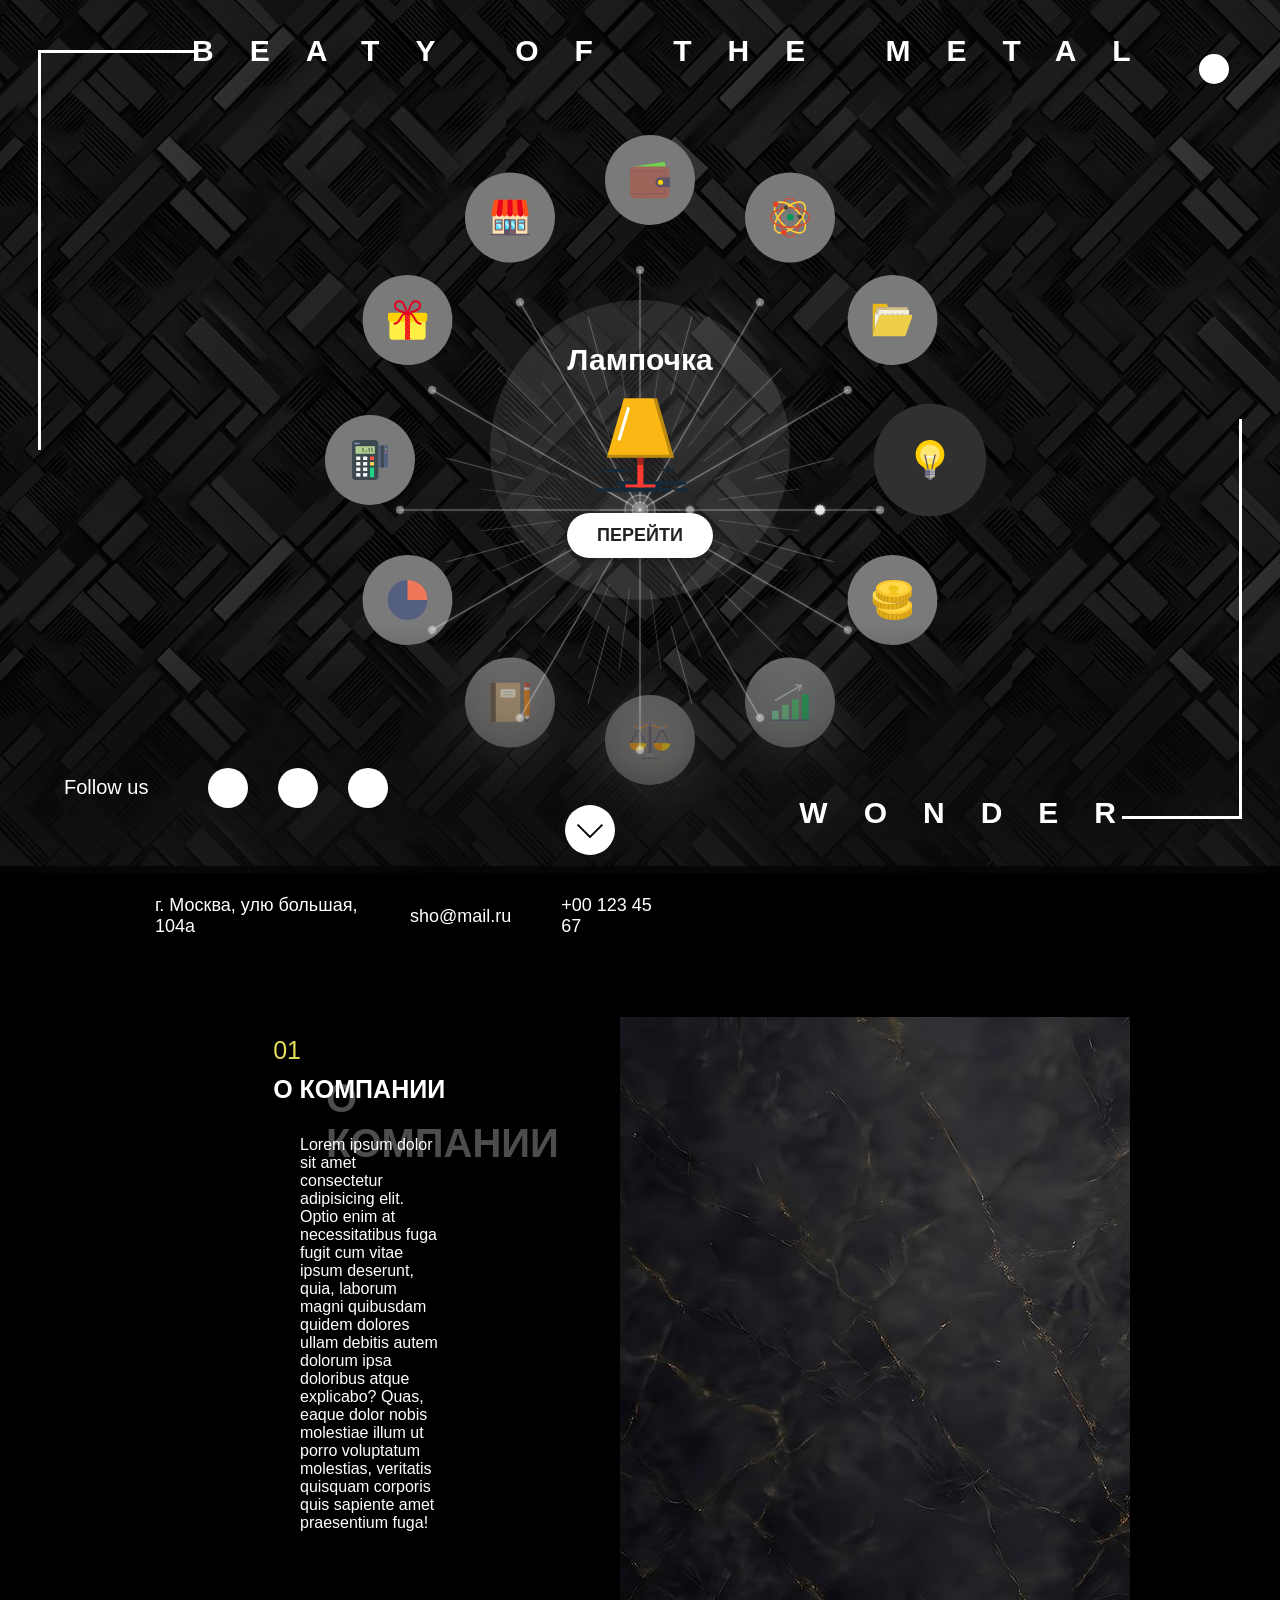
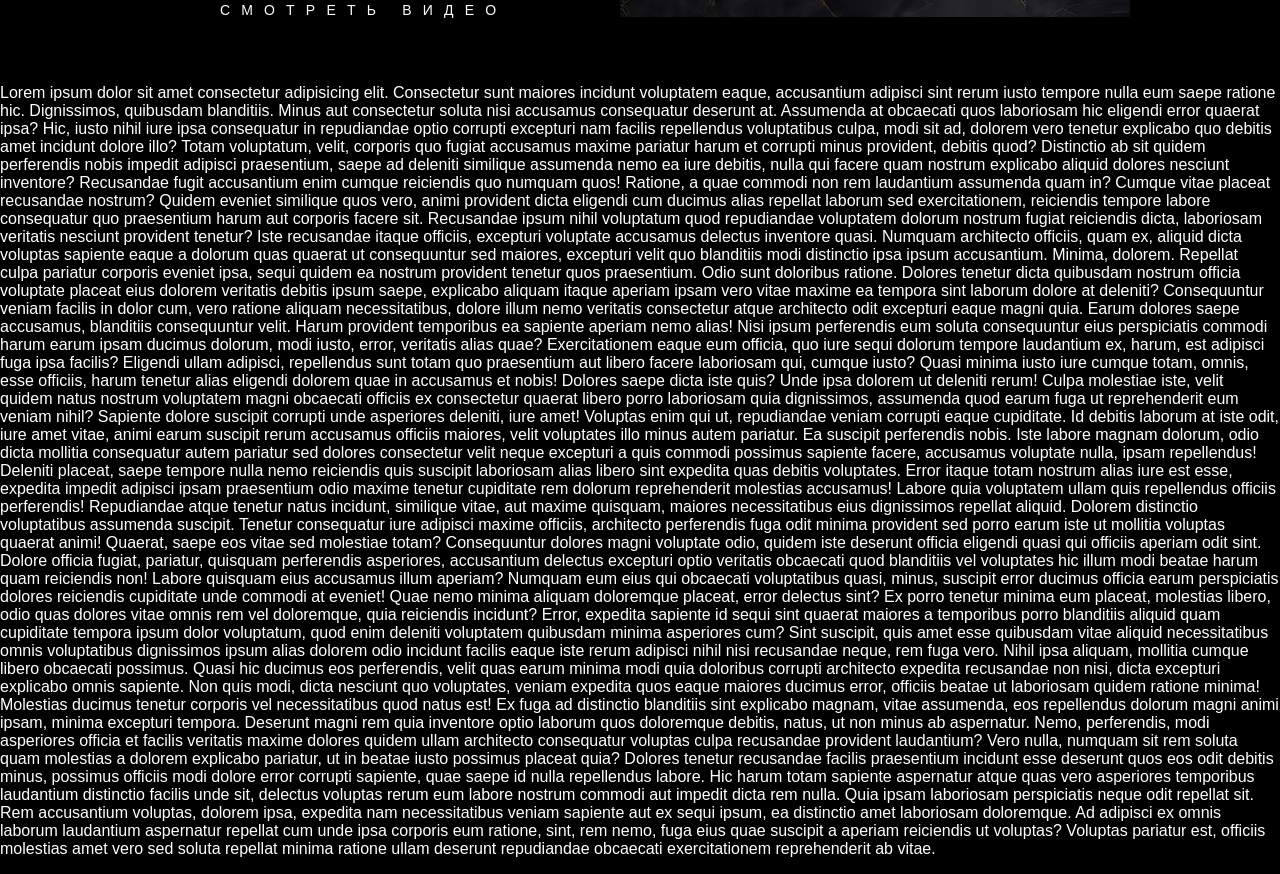
<file: UsualSlider/index.html>
<!DOCTYPE html>
<html lang="en">
<head>
    <meta charset="UTF-8">
    <title>2d</title>
    <link rel="stylesheet" href="style.css">
    <script src="jquery-1.11.2.min.js"></script>
    <script src="script.js"></script>
</head>
<body>
    
    <div class="wheel_section">

		<h2 class="absolute-bottom-text">Wonder</h2>
		<span class="absolute-bottom-line1"></span>
		<span class="absolute-bottom-line2"></span>

		<h2 class="absolute-top-text">beaty of the metal</h2>
		<span class="absolute-top-line1"></span>
		<span class="absolute-top-line2"></span>

        <div class="search-icon"></div>

		<div class="socials">
            <p>Follow us</p>
			<a href="#" class="plashka"></a>
			<a href="#" class="plashka"></a>
			<a href="#" class="plashka"></a>
		</div>

        <div class="btn-down"><span></span><span></span></div>

        <div class="full-slider">

            <div class="rotate-slider">

                <ul id="rotate-carousel">
                    <li class="item1">
                        <a href="1">
                            <div class="circle-bg"></div>
                            <div class="icon-container">
                                <img src="img/icons/light-bulb.svg" alt="Лампочка" class="icon">
                            </div>
                            <div class="item-number">1</div>
                        </a>
                    </li>
                    <li class="item2">
                        <a href="2">
                            <div class="circle-bg"></div>
                            <div class="icon-container">
                                <img src="img/icons/coins.svg" alt="Монеты" class="icon">
                            </div>
                            <div class="item-number">2</div>
                        </a>
                    </li>
                    <li class="item3">
                        <a href="3">
                            <div class="circle-bg"></div>
                            <div class="icon-container">
                                <img src="img/icons/graph.svg" alt="Развитие" class="icon">
                            </div>
                            <div class="item-number">3</div>
                        </a>
                    </li>
                    <li class="item4">
                        <a href="4">
                            <div class="circle-bg"></div>
                            <div class="icon-container">
                                <img src="img/icons/libra.svg" alt="Весы" class="icon">
                            </div>
                            <div class="item-number">4</div>
                        </a>
                    </li>
                    <li class="item5">
                        <a href="5">
                            <div class="circle-bg"></div>
                            <div class="icon-container">
                                <img src="img/icons/notebook.svg" alt="Блокнот" class="icon">
                            </div>
                            <div class="item-number">5</div>
                        </a>
                    </li>
                    <li class="item6">
                        <a href="6">
                            <div class="circle-bg"></div>
                            <div class="icon-container">
                                <img src="img/icons/pie-chart.svg" alt="Диаграмма" class="icon">
                            </div>
                            <div class="item-number">6</div>
                        </a>
                    </li>
                    <li class="item7">
                        <a href="7">
                            <div class="circle-bg"></div>
                            <div class="icon-container">
                                <img src="img/icons/point-of-service.svg" alt="Калькулятор" class="icon">
                            </div>
                            <div class="item-number">7</div>
                        </a>
                    </li>
                    <li class="item8">
                        <a href="8">
                            <div class="circle-bg"></div>
                            <div class="icon-container">
                                <img src="img/icons/gift.svg" alt="Подарок" class="icon">
                            </div>
                            <div class="item-number">8</div>
                        </a>
                    </li>
                    <li class="item9">
                        <a href="9">
                            <div class="circle-bg"></div>
                            <div class="icon-container">
                                <img src="img/icons/shop.svg" alt="Дом" class="icon">
                            </div>
                            <div class="item-number">9</div>
                        </a>
                    </li>
                    <li class="item10">
                        <a href="10">
                            <div class="circle-bg"></div>
                            <div class="icon-container">
                                <img src="img/icons/wallet.svg" alt="Кошелёк" class="icon">
                            </div>
                            <div class="item-number">10</div>
                        </a>
                    </li>
                    <li class="item11">
                        <a href="11">
                            <div class="circle-bg"></div>
                            <div class="icon-container">
                                <img src="img/icons/molecule.svg" alt="Молекула" class="icon">
                            </div>
                            <div class="item-number">11</div>
                        </a>
                    </li>
                    <li class="item12">
                        <a href="12">
                            <div class="circle-bg"></div>
                            <div class="icon-container">
                                <img src="img/icons/folder.svg" alt="Документ" class="icon">
                            </div>
                            <div class="item-number">12</div>
                        </a>
                    </li>                  
                </ul>











<svg class="snowflake" viewBox="0 0 600 600">
    <g transform="translate(300,300)">
        <!-- Основные лучи (12 штук) -->
        <line x1="0" y1="0" x2="240" y2="0" stroke="rgba(255,255,255,0.3)" stroke-width="1.5" stroke-linecap="round"/>
        <line x1="0" y1="0" x2="240" y2="0" stroke="rgba(255,255,255,0.3)" stroke-width="1.5" stroke-linecap="round" transform="rotate(30)"/>
        <line x1="0" y1="0" x2="240" y2="0" stroke="rgba(255,255,255,0.3)" stroke-width="1.5" stroke-linecap="round" transform="rotate(60)"/>
        <line x1="0" y1="0" x2="240" y2="0" stroke="rgba(255,255,255,0.3)" stroke-width="1.5" stroke-linecap="round" transform="rotate(90)"/>
        <line x1="0" y1="0" x2="240" y2="0" stroke="rgba(255,255,255,0.3)" stroke-width="1.5" stroke-linecap="round" transform="rotate(120)"/>
        <line x1="0" y1="0" x2="240" y2="0" stroke="rgba(255,255,255,0.3)" stroke-width="1.5" stroke-linecap="round" transform="rotate(150)"/>
        <line x1="0" y1="0" x2="240" y2="0" stroke="rgba(255,255,255,0.3)" stroke-width="1.5" stroke-linecap="round" transform="rotate(180)"/>
        <line x1="0" y1="0" x2="240" y2="0" stroke="rgba(255,255,255,0.3)" stroke-width="1.5" stroke-linecap="round" transform="rotate(210)"/>
        <line x1="0" y1="0" x2="240" y2="0" stroke="rgba(255,255,255,0.3)" stroke-width="1.5" stroke-linecap="round" transform="rotate(240)"/>
        <line x1="0" y1="0" x2="240" y2="0" stroke="rgba(255,255,255,0.3)" stroke-width="1.5" stroke-linecap="round" transform="rotate(270)"/>
        <line x1="0" y1="0" x2="240" y2="0" stroke="rgba(255,255,255,0.3)" stroke-width="1.5" stroke-linecap="round" transform="rotate(300)"/>
        <line x1="0" y1="0" x2="240" y2="0" stroke="rgba(255,255,255,0.3)" stroke-width="1.5" stroke-linecap="round" transform="rotate(330)"/>
        
        <!-- Вторичные лучи (под углом 15 градусов от основных) -->
        <line x1="120" y1="0" x2="200" y2="0" stroke="rgba(255,255,255,0.25)" stroke-width="1" stroke-linecap="round" transform="rotate(15)"/>
        <line x1="120" y1="0" x2="200" y2="0" stroke="rgba(255,255,255,0.25)" stroke-width="1" stroke-linecap="round" transform="rotate(45)"/>
        <line x1="120" y1="0" x2="200" y2="0" stroke="rgba(255,255,255,0.25)" stroke-width="1" stroke-linecap="round" transform="rotate(75)"/>
        <line x1="120" y1="0" x2="200" y2="0" stroke="rgba(255,255,255,0.25)" stroke-width="1" stroke-linecap="round" transform="rotate(105)"/>
        <line x1="120" y1="0" x2="200" y2="0" stroke="rgba(255,255,255,0.25)" stroke-width="1" stroke-linecap="round" transform="rotate(135)"/>
        <line x1="120" y1="0" x2="200" y2="0" stroke="rgba(255,255,255,0.25)" stroke-width="1" stroke-linecap="round" transform="rotate(165)"/>
        <line x1="120" y1="0" x2="200" y2="0" stroke="rgba(255,255,255,0.25)" stroke-width="1" stroke-linecap="round" transform="rotate(195)"/>
        <line x1="120" y1="0" x2="200" y2="0" stroke="rgba(255,255,255,0.25)" stroke-width="1" stroke-linecap="round" transform="rotate(225)"/>
        <line x1="120" y1="0" x2="200" y2="0" stroke="rgba(255,255,255,0.25)" stroke-width="1" stroke-linecap="round" transform="rotate(255)"/>
        <line x1="120" y1="0" x2="200" y2="0" stroke="rgba(255,255,255,0.25)" stroke-width="1" stroke-linecap="round" transform="rotate(285)"/>
        <line x1="120" y1="0" x2="200" y2="0" stroke="rgba(255,255,255,0.25)" stroke-width="1" stroke-linecap="round" transform="rotate(315)"/>
        <line x1="120" y1="0" x2="200" y2="0" stroke="rgba(255,255,255,0.25)" stroke-width="1" stroke-linecap="round" transform="rotate(345)"/>
        
        <!-- Третичные лучи (под углом 7.5 градусов от основных) -->
        <line x1="80" y1="0" x2="160" y2="0" stroke="rgba(255,255,255,0.2)" stroke-width="0.8" stroke-linecap="round" transform="rotate(7.5)"/>
        <line x1="80" y1="0" x2="160" y2="0" stroke="rgba(255,255,255,0.2)" stroke-width="0.8" stroke-linecap="round" transform="rotate(22.5)"/>
        <line x1="80" y1="0" x2="160" y2="0" stroke="rgba(255,255,255,0.2)" stroke-width="0.8" stroke-linecap="round" transform="rotate(37.5)"/>
        <line x1="80" y1="0" x2="160" y2="0" stroke="rgba(255,255,255,0.2)" stroke-width="0.8" stroke-linecap="round" transform="rotate(52.5)"/>
        <line x1="80" y1="0" x2="160" y2="0" stroke="rgba(255,255,255,0.2)" stroke-width="0.8" stroke-linecap="round" transform="rotate(67.5)"/>
        <line x1="80" y1="0" x2="160" y2="0" stroke="rgba(255,255,255,0.2)" stroke-width="0.8" stroke-linecap="round" transform="rotate(82.5)"/>
        <line x1="80" y1="0" x2="160" y2="0" stroke="rgba(255,255,255,0.2)" stroke-width="0.8" stroke-linecap="round" transform="rotate(97.5)"/>
        <line x1="80" y1="0" x2="160" y2="0" stroke="rgba(255,255,255,0.2)" stroke-width="0.8" stroke-linecap="round" transform="rotate(112.5)"/>
        <line x1="80" y1="0" x2="160" y2="0" stroke="rgba(255,255,255,0.2)" stroke-width="0.8" stroke-linecap="round" transform="rotate(127.5)"/>
        <line x1="80" y1="0" x2="160" y2="0" stroke="rgba(255,255,255,0.2)" stroke-width="0.8" stroke-linecap="round" transform="rotate(142.5)"/>
        <line x1="80" y1="0" x2="160" y2="0" stroke="rgba(255,255,255,0.2)" stroke-width="0.8" stroke-linecap="round" transform="rotate(157.5)"/>
        <line x1="80" y1="0" x2="160" y2="0" stroke="rgba(255,255,255,0.2)" stroke-width="0.8" stroke-linecap="round" transform="rotate(172.5)"/>
        <line x1="80" y1="0" x2="160" y2="0" stroke="rgba(255,255,255,0.2)" stroke-width="0.8" stroke-linecap="round" transform="rotate(187.5)"/>
        <line x1="80" y1="0" x2="160" y2="0" stroke="rgba(255,255,255,0.2)" stroke-width="0.8" stroke-linecap="round" transform="rotate(202.5)"/>
        <line x1="80" y1="0" x2="160" y2="0" stroke="rgba(255,255,255,0.2)" stroke-width="0.8" stroke-linecap="round" transform="rotate(217.5)"/>
        <line x1="80" y1="0" x2="160" y2="0" stroke="rgba(255,255,255,0.2)" stroke-width="0.8" stroke-linecap="round" transform="rotate(232.5)"/>
        <line x1="80" y1="0" x2="160" y2="0" stroke="rgba(255,255,255,0.2)" stroke-width="0.8" stroke-linecap="round" transform="rotate(247.5)"/>
        <line x1="80" y1="0" x2="160" y2="0" stroke="rgba(255,255,255,0.2)" stroke-width="0.8" stroke-linecap="round" transform="rotate(262.5)"/>
        <line x1="80" y1="0" x2="160" y2="0" stroke="rgba(255,255,255,0.2)" stroke-width="0.8" stroke-linecap="round" transform="rotate(277.5)"/>
        <line x1="80" y1="0" x2="160" y2="0" stroke="rgba(255,255,255,0.2)" stroke-width="0.8" stroke-linecap="round" transform="rotate(292.5)"/>
        <line x1="80" y1="0" x2="160" y2="0" stroke="rgba(255,255,255,0.2)" stroke-width="0.8" stroke-linecap="round" transform="rotate(307.5)"/>
        <line x1="80" y1="0" x2="160" y2="0" stroke="rgba(255,255,255,0.2)" stroke-width="0.8" stroke-linecap="round" transform="rotate(322.5)"/>
        <line x1="80" y1="0" x2="160" y2="0" stroke="rgba(255,255,255,0.2)" stroke-width="0.8" stroke-linecap="round" transform="rotate(337.5)"/>
        <line x1="80" y1="0" x2="160" y2="0" stroke="rgba(255,255,255,0.2)" stroke-width="0.8" stroke-linecap="round" transform="rotate(352.5)"/>
        
        <!-- Внутренние декоративные элементы -->
        <!-- Круги на концах основных лучей -->
        <circle cx="240" cy="0" r="4" fill="rgba(255,255,255,0.4)"/>
        <circle cx="240" cy="0" r="4" fill="rgba(255,255,255,0.4)" transform="rotate(30)"/>
        <circle cx="240" cy="0" r="4" fill="rgba(255,255,255,0.4)" transform="rotate(60)"/>
        <circle cx="240" cy="0" r="4" fill="rgba(255,255,255,0.4)" transform="rotate(90)"/>
        <circle cx="240" cy="0" r="4" fill="rgba(255,255,255,0.4)" transform="rotate(120)"/>
        <circle cx="240" cy="0" r="4" fill="rgba(255,255,255,0.4)" transform="rotate(150)"/>
        <circle cx="240" cy="0" r="4" fill="rgba(255,255,255,0.4)" transform="rotate(180)"/>
        <circle cx="240" cy="0" r="4" fill="rgba(255,255,255,0.4)" transform="rotate(210)"/>
        <circle cx="240" cy="0" r="4" fill="rgba(255,255,255,0.4)" transform="rotate(240)"/>
        <circle cx="240" cy="0" r="4" fill="rgba(255,255,255,0.4)" transform="rotate(270)"/>
        <circle cx="240" cy="0" r="4" fill="rgba(255,255,255,0.4)" transform="rotate(300)"/>
        <circle cx="240" cy="0" r="4" fill="rgba(255,255,255,0.4)" transform="rotate(330)"/>
        
        <!-- Звездообразные элементы на лучах -->
        <polygon points="0,0 3,-3 0,-6 -3,-3" fill="rgba(255,255,255,0.5)" transform="translate(180,0)"/>
        <polygon points="0,0 3,-3 0,-6 -3,-3" fill="rgba(255,255,255,0.5)" transform="translate(180,0) rotate(30)"/>
        <polygon points="0,0 3,-3 0,-6 -3,-3" fill="rgba(255,255,255,0.5)" transform="translate(180,0) rotate(60)"/>
        <polygon points="0,0 3,-3 0,-6 -3,-3" fill="rgba(255,255,255,0.5)" transform="translate(180,0) rotate(90)"/>
        <polygon points="0,0 3,-3 0,-6 -3,-3" fill="rgba(255,255,255,0.5)" transform="translate(180,0) rotate(120)"/>
        <polygon points="0,0 3,-3 0,-6 -3,-3" fill="rgba(255,255,255,0.5)" transform="translate(180,0) rotate(150)"/>
        <polygon points="0,0 3,-3 0,-6 -3,-3" fill="rgba(255,255,255,0.5)" transform="translate(180,0) rotate(180)"/>
        <polygon points="0,0 3,-3 0,-6 -3,-3" fill="rgba(255,255,255,0.5)" transform="translate(180,0) rotate(210)"/>
        <polygon points="0,0 3,-3 0,-6 -3,-3" fill="rgba(255,255,255,0.5)" transform="translate(180,0) rotate(240)"/>
        <polygon points="0,0 3,-3 0,-6 -3,-3" fill="rgba(255,255,255,0.5)" transform="translate(180,0) rotate(270)"/>
        <polygon points="0,0 3,-3 0,-6 -3,-3" fill="rgba(255,255,255,0.5)" transform="translate(180,0) rotate(300)"/>
        <polygon points="0,0 3,-3 0,-6 -3,-3" fill="rgba(255,255,255,0.5)" transform="translate(180,0) rotate(330)"/>
        
        <!-- Центральная часть снежинки -->
        <circle cx="0" cy="0" r="15" fill="rgba(255,255,255,0.1)" stroke="rgba(255,255,255,0.3)" stroke-width="1.5"/>
        <circle cx="0" cy="0" r="8" fill="rgba(255,255,255,0.2)" stroke="rgba(255,255,255,0.4)" stroke-width="1"/>
        
        <!-- Внутренние лучи -->
        <line x1="0" y1="-15" x2="0" y2="-40" stroke="rgba(255,255,255,0.25)" stroke-width="1" stroke-linecap="round"/>
        <line x1="0" y1="-15" x2="0" y2="-40" stroke="rgba(255,255,255,0.25)" stroke-width="1" stroke-linecap="round" transform="rotate(30)"/>
        <line x1="0" y1="-15" x2="0" y2="-40" stroke="rgba(255,255,255,0.25)" stroke-width="1" stroke-linecap="round" transform="rotate(60)"/>
        <line x1="0" y1="-15" x2="0" y2="-40" stroke="rgba(255,255,255,0.25)" stroke-width="1" stroke-linecap="round" transform="rotate(90)"/>
        <line x1="0" y1="-15" x2="0" y2="-40" stroke="rgba(255,255,255,0.25)" stroke-width="1" stroke-linecap="round" transform="rotate(120)"/>
        <line x1="0" y1="-15" x2="0" y2="-40" stroke="rgba(255,255,255,0.25)" stroke-width="1" stroke-linecap="round" transform="rotate(150)"/>
        <line x1="0" y1="-15" x2="0" y2="-40" stroke="rgba(255,255,255,0.25)" stroke-width="1" stroke-linecap="round" transform="rotate(180)"/>
        <line x1="0" y1="-15" x2="0" y2="-40" stroke="rgba(255,255,255,0.25)" stroke-width="1" stroke-linecap="round" transform="rotate(210)"/>
        <line x1="0" y1="-15" x2="0" y2="-40" stroke="rgba(255,255,255,0.25)" stroke-width="1" stroke-linecap="round" transform="rotate(240)"/>
        <line x1="0" y1="-15" x2="0" y2="-40" stroke="rgba(255,255,255,0.25)" stroke-width="1" stroke-linecap="round" transform="rotate(270)"/>
        <line x1="0" y1="-15" x2="0" y2="-40" stroke="rgba(255,255,255,0.25)" stroke-width="1" stroke-linecap="round" transform="rotate(300)"/>
        <line x1="0" y1="-15" x2="0" y2="-40" stroke="rgba(255,255,255,0.25)" stroke-width="1" stroke-linecap="round" transform="rotate(330)"/>
        
        <!-- Дополнительные декоративные элементы между лучами -->
        <polygon points="0,0 5,-2 0,-4 -5,-2" fill="rgba(255,255,255,0.15)" transform="translate(50,0) rotate(15)"/>
        <polygon points="0,0 5,-2 0,-4 -5,-2" fill="rgba(255,255,255,0.15)" transform="translate(50,0) rotate(45)"/>
        <polygon points="0,0 5,-2 0,-4 -5,-2" fill="rgba(255,255,255,0.15)" transform="translate(50,0) rotate(75)"/>
        <polygon points="0,0 5,-2 0,-4 -5,-2" fill="rgba(255,255,255,0.15)" transform="translate(50,0) rotate(105)"/>
        <polygon points="0,0 5,-2 0,-4 -5,-2" fill="rgba(255,255,255,0.15)" transform="translate(50,0) rotate(135)"/>
        <polygon points="0,0 5,-2 0,-4 -5,-2" fill="rgba(255,255,255,0.15)" transform="translate(50,0) rotate(165)"/>
        <polygon points="0,0 5,-2 0,-4 -5,-2" fill="rgba(255,255,255,0.15)" transform="translate(50,0) rotate(195)"/>
        <polygon points="0,0 5,-2 0,-4 -5,-2" fill="rgba(255,255,255,0.15)" transform="translate(50,0) rotate(225)"/>
        <polygon points="0,0 5,-2 0,-4 -5,-2" fill="rgba(255,255,255,0.15)" transform="translate(50,0) rotate(255)"/>
        <polygon points="0,0 5,-2 0,-4 -5,-2" fill="rgba(255,255,255,0.15)" transform="translate(50,0) rotate(285)"/>
        <polygon points="0,0 5,-2 0,-4 -5,-2" fill="rgba(255,255,255,0.15)" transform="translate(50,0) rotate(315)"/>
        <polygon points="0,0 5,-2 0,-4 -5,-2" fill="rgba(255,255,255,0.15)" transform="translate(50,0) rotate(345)"/>
    </g>
</svg>










                
                <div class="animate-holder">
                    
                    <div class="animation-content" id="animation1">
                        <div class="animate-wrapper-my">
							<span class="title-my">Лампочка</span>
                            <div class="animate-element-my">
                                <img src="img/animation/lamp.svg" alt="Лампочка">
                            </div>
							<a class="slider-more-my" href="https://github.com/T1murk1n">Перейти</a>
                        </div>
                    </div>
                    
                    <div class="animation-content" id="animation2">
                        <div class="animate-wrapper-my">
							<span class="title-my">Монеты</span>
                            <div class="animate-element-my">
                                <img src="img/animation/piggy-bank.svg" alt="Монеты">
                            </div>
							<a class="slider-more-my" href="https://github.com/T1murk1n">Перейти</a>
                        </div>
                    </div>
                    
                    <div class="animation-content" id="animation3">
                        <div class="animate-wrapper-my">
							<span class="title-my">Развитие</span>
                            <div class="animate-element-my">
                                <img src="img/animation/line-chart.svg" alt="Развитие">
                            </div>
							<a class="slider-more-my" href="https://github.com/T1murk1n">Перейти</a>
                        </div>
                    </div>
                    
                    <div class="animation-content" id="animation4">
                        <div class="animate-wrapper-my">
							<span class="title-my">Весы</span>
                            <div class="animate-element-my">
                                <img src="img/animation/scale.svg" alt="Весы">
                            </div>
							<a class="slider-more-my" href="https://github.com/T1murk1n">Перейти</a>
                        </div>
                    </div>
                    
                    <div class="animation-content" id="animation5">
                        <div class="animate-wrapper-my">
							<span class="title-my">Блокнот</span>
                            <div class="animate-element-my">
                                <img src="img/animation/note.svg" alt="Блокнот">
                            </div>
							<a class="slider-more-my" href="https://github.com/T1murk1n">Перейти</a>
                        </div>
                    </div>
                    
                    <div class="animation-content" id="animation6">
                        <div class="animate-wrapper-my">
							<span class="title-my">Диаграмма</span>
                            <div class="animate-element-my">
                                <img src="img/animation/growth.svg" alt="Диаграмма">
                            </div>
							<a class="slider-more-my" href="https://github.com/T1murk1n">Перейти</a>
                        </div>
                    </div>
                    
                    <div class="animation-content" id="animation7">
                        <div class="animate-wrapper-my">
							<span class="title-my">Калькулятор</span>
                            <div class="animate-element-my">
                                <img src="img/animation/calculator.svg" alt="Калькулятор">
                            </div>
							<a class="slider-more-my" href="https://github.com/T1murk1n">Перейти</a>
                        </div>
                    </div>
                    
                    <div class="animation-content" id="animation8">
                        <div class="animate-wrapper-my">
							<span class="title-my">Подарок</span>
                            <div class="animate-element-my">
                                <img src="img/animation/gift.svg" alt="Подарок">
                            </div>
							<a class="slider-more-my" href="https://github.com/T1murk1n">Перейти</a>
                        </div>
                    </div>
                    
                    <div class="animation-content" id="animation9">
                        <div class="animate-wrapper-my">
							<span class="title-my">Дом</span>
                            <div class="animate-element-my">
                                <img src="img/animation/cabin.svg" alt="Дом">
                            </div>
							<a class="slider-more-my" href="https://github.com/T1murk1n">Перейти</a>
                        </div>
                    </div>
                    
                    <div class="animation-content" id="animation10">
                        <div class="animate-wrapper-my">
							<span class="title-my">Кошелёк</span>
                            <div class="animate-element-my">
                                <img src="img/animation/notes.svg" alt="Кошелёк">
                            </div>
							<a class="slider-more-my" href="https://github.com/T1murk1n">Перейти</a>
                        </div>
                    </div>
                    
                    <div class="animation-content" id="animation11">
                        <div class="animate-wrapper-my">
							<span class="title-my">Молекула</span>
                            <div class="animate-element-my">
                                <img src="img/animation/molecule.svg" alt="Молекула">
                            </div>
							<a class="slider-more-my" href="https://github.com/T1murk1n">Перейти</a>
                        </div>
                    </div>
                    
                    <div class="animation-content" id="animation12">
                        <div class="animate-wrapper-my">
							<span class="title-my">Документ</span>
                            <div class="animate-element-my">
                                <img src="img/animation/file.svg" alt="Документ">
                            </div>
							<a class="slider-more-my" href="https://github.com/T1murk1n">Перейти</a>
                        </div>
                    </div>



                </div>
            </div>
        </div>
    </div>


    <div class="section-blur">
        <ul class="information-about">
            <li class="inf-about__item"><a href="#" class="inf-about__link">г. Москва, улю большая, 104а</a></li>
            <li class="inf-about__item"><a href="#" class="inf-about__link">sho@mail.ru</a></li>
            <li class="inf-about__item"><a href="#" class="inf-about__link">+00 123 45 67</a></li>
        </ul>
    </div>

    <div class="smoke-bottom-sm"></div>


    <section class="about">
        <div class="about__container">
            <div class="about-left-col">
                <div class="about-titleBlock">
                    <div class="num_block">01</div>
                    <h3 class="about__title">о компании</h3>
                    <h3 class="about-absolute__title">о компании</h3>
                </div>
                <div class="about__description-block">
                    Lorem ipsum dolor sit amet consectetur adipisicing elit. Optio enim at necessitatibus fuga fugit cum vitae ipsum deserunt, quia, laborum magni quibusdam quidem dolores ullam debitis autem dolorum ipsa doloribus atque explicabo? Quas, eaque dolor nobis molestiae illum ut porro voluptatum molestias, veritatis quisquam corporis quis sapiente amet praesentium fuga!
                </div>
                <a href="#" class="about__btn">Смотреть видео</a>
            </div>
            <div class="about-right-col"></div>
        </div>
    </section>
	
    
    <section>
		<div class="container">
			<p style="color: #fff;">Lorem ipsum dolor sit amet consectetur adipisicing elit. Consectetur sunt maiores incidunt voluptatem eaque, accusantium adipisci sint rerum iusto tempore nulla eum saepe ratione hic. Dignissimos, quibusdam blanditiis. Minus aut consectetur soluta nisi accusamus consequatur deserunt at. Assumenda at obcaecati quos laboriosam hic eligendi error quaerat ipsa? Hic, iusto nihil iure ipsa consequatur in repudiandae optio corrupti excepturi nam facilis repellendus voluptatibus culpa, modi sit ad, dolorem vero tenetur explicabo quo debitis amet incidunt dolore illo? Totam voluptatum, velit, corporis quo fugiat accusamus maxime pariatur harum et corrupti minus provident, debitis quod? Distinctio ab sit quidem perferendis nobis impedit adipisci praesentium, saepe ad deleniti similique assumenda nemo ea iure debitis, nulla qui facere quam nostrum explicabo aliquid dolores nesciunt inventore? Recusandae fugit accusantium enim cumque reiciendis quo numquam quos! Ratione, a quae commodi non rem laudantium assumenda quam in? Cumque vitae placeat recusandae nostrum? Quidem eveniet similique quos vero, animi provident dicta eligendi cum ducimus alias repellat laborum sed exercitationem, reiciendis tempore labore consequatur quo praesentium harum aut corporis facere sit. Recusandae ipsum nihil voluptatum quod repudiandae voluptatem dolorum nostrum fugiat reiciendis dicta, laboriosam veritatis nesciunt provident tenetur? Iste recusandae itaque officiis, excepturi voluptate accusamus delectus inventore quasi. Numquam architecto officiis, quam ex, aliquid dicta voluptas sapiente eaque a dolorum quas quaerat ut consequuntur sed maiores, excepturi velit quo blanditiis modi distinctio ipsa ipsum accusantium. Minima, dolorem. Repellat culpa pariatur corporis eveniet ipsa, sequi quidem ea nostrum provident tenetur quos praesentium. Odio sunt doloribus ratione. Dolores tenetur dicta quibusdam nostrum officia voluptate placeat eius dolorem veritatis debitis ipsum saepe, explicabo aliquam itaque aperiam ipsam vero vitae maxime ea tempora sint laborum dolore at deleniti? Consequuntur veniam facilis in dolor cum, vero ratione aliquam necessitatibus, dolore illum nemo veritatis consectetur atque architecto odit excepturi eaque magni quia. Earum dolores saepe accusamus, blanditiis consequuntur velit. Harum provident temporibus ea sapiente aperiam nemo alias! Nisi ipsum perferendis eum soluta consequuntur eius perspiciatis commodi harum earum ipsam ducimus dolorum, modi iusto, error, veritatis alias quae? Exercitationem eaque eum officia, quo iure sequi dolorum tempore laudantium ex, harum, est adipisci fuga ipsa facilis? Eligendi ullam adipisci, repellendus sunt totam quo praesentium aut libero facere laboriosam qui, cumque iusto? Quasi minima iusto iure cumque totam, omnis, esse officiis, harum tenetur alias eligendi dolorem quae in accusamus et nobis! Dolores saepe dicta iste quis? Unde ipsa dolorem ut deleniti rerum! Culpa molestiae iste, velit quidem natus nostrum voluptatem magni obcaecati officiis ex consectetur quaerat libero porro laboriosam quia dignissimos, assumenda quod earum fuga ut reprehenderit eum veniam nihil? Sapiente dolore suscipit corrupti unde asperiores deleniti, iure amet! Voluptas enim qui ut, repudiandae veniam corrupti eaque cupiditate. Id debitis laborum at iste odit, iure amet vitae, animi earum suscipit rerum accusamus officiis maiores, velit voluptates illo minus autem pariatur. Ea suscipit perferendis nobis. Iste labore magnam dolorum, odio dicta mollitia consequatur autem pariatur sed dolores consectetur velit neque excepturi a quis commodi possimus sapiente facere, accusamus voluptate nulla, ipsam repellendus! Deleniti placeat, saepe tempore nulla nemo reiciendis quis suscipit laboriosam alias libero sint expedita quas debitis voluptates. Error itaque totam nostrum alias iure est esse, expedita impedit adipisci ipsam praesentium odio maxime tenetur cupiditate rem dolorum reprehenderit molestias accusamus! Labore quia voluptatem ullam quis repellendus officiis perferendis! Repudiandae atque tenetur natus incidunt, similique vitae, aut maxime quisquam, maiores necessitatibus eius dignissimos repellat aliquid. Dolorem distinctio voluptatibus assumenda suscipit. Tenetur consequatur iure adipisci maxime officiis, architecto perferendis fuga odit minima provident sed porro earum iste ut mollitia voluptas quaerat animi! Quaerat, saepe eos vitae sed molestiae totam? Consequuntur dolores magni voluptate odio, quidem iste deserunt officia eligendi quasi qui officiis aperiam odit sint. Dolore officia fugiat, pariatur, quisquam perferendis asperiores, accusantium delectus excepturi optio veritatis obcaecati quod blanditiis vel voluptates hic illum modi beatae harum quam reiciendis non! Labore quisquam eius accusamus illum aperiam? Numquam eum eius qui obcaecati voluptatibus quasi, minus, suscipit error ducimus officia earum perspiciatis dolores reiciendis cupiditate unde commodi at eveniet! Quae nemo minima aliquam doloremque placeat, error delectus sint? Ex porro tenetur minima eum placeat, molestias libero, odio quas dolores vitae omnis rem vel doloremque, quia reiciendis incidunt? Error, expedita sapiente id sequi sint quaerat maiores a temporibus porro blanditiis aliquid quam cupiditate tempora ipsum dolor voluptatum, quod enim deleniti voluptatem quibusdam minima asperiores cum? Sint suscipit, quis amet esse quibusdam vitae aliquid necessitatibus omnis voluptatibus dignissimos ipsum alias dolorem odio incidunt facilis eaque iste rerum adipisci nihil nisi recusandae neque, rem fuga vero. Nihil ipsa aliquam, mollitia cumque libero obcaecati possimus. Quasi hic ducimus eos perferendis, velit quas earum minima modi quia doloribus corrupti architecto expedita recusandae non nisi, dicta excepturi explicabo omnis sapiente. Non quis modi, dicta nesciunt quo voluptates, veniam expedita quos eaque maiores ducimus error, officiis beatae ut laboriosam quidem ratione minima! Molestias ducimus tenetur corporis vel necessitatibus quod natus est! Ex fuga ad distinctio blanditiis sint explicabo magnam, vitae assumenda, eos repellendus dolorum magni animi ipsam, minima excepturi tempora. Deserunt magni rem quia inventore optio laborum quos doloremque debitis, natus, ut non minus ab aspernatur. Nemo, perferendis, modi asperiores officia et facilis veritatis maxime dolores quidem ullam architecto consequatur voluptas culpa recusandae provident laudantium? Vero nulla, numquam sit rem soluta quam molestias a dolorem explicabo pariatur, ut in beatae iusto possimus placeat quia? Dolores tenetur recusandae facilis praesentium incidunt esse deserunt quos eos odit debitis minus, possimus officiis modi dolore error corrupti sapiente, quae saepe id nulla repellendus labore. Hic harum totam sapiente aspernatur atque quas vero asperiores temporibus laudantium distinctio facilis unde sit, delectus voluptas rerum eum labore nostrum commodi aut impedit dicta rem nulla. Quia ipsam laboriosam perspiciatis neque odit repellat sit. Rem accusantium voluptas, dolorem ipsa, expedita nam necessitatibus veniam sapiente aut ex sequi ipsum, ea distinctio amet laboriosam doloremque. Ad adipisci ex omnis laborum laudantium aspernatur repellat cum unde ipsa corporis eum ratione, sint, rem nemo, fuga eius quae suscipit a aperiam reiciendis ut voluptas? Voluptas pariatur est, officiis molestias amet vero sed soluta repellat minima ratione ullam deserunt repudiandae obcaecati exercitationem reprehenderit ab vitae.</p>
		</div>
	</section>

</body>
</html>
</file>
<file: UsualSlider/style.css>
body {
    background-color: #000;
    
    margin: 0;
    font-family: Roboto, Arial, Helvetica, sans-serif;
}

.wheel_section {
    height: 100vh;
    background-image: url('./img/bg3.jpg');
    background-size: contain;
    overflow: hidden;
    display: flex;
    flex-direction: column;
    align-items: center;
    justify-content: center;
}

.full-slider {
    position: relative;
    width: 600px;
    height: 450px;
    display: flex;
    align-items: center;
    justify-content: center;
}

.rotate-slider {
    position: relative;
    width: 100%;
    height: 100%;
    display: flex;
    align-items: center;
    justify-content: center;
}

/* Контейнер для колеса */
#rotate-carousel {
    width: 600px;
    height: 450px;
    padding: 0;
    margin: 0;
    list-style: none;
    position: relative;
    border-radius: 50%;
    transform-origin: center center;
    transition: transform 0.5s ease;
}

/* Каждый элемент колеса */
#rotate-carousel > li {
    position: absolute;
    width: 90px;
    height: 90px;
    top: 50%;
    left: 50%;
    margin: -35px 0 0 -35.5px;
    transform-origin: center center;
}

/* Позиционируем каждый элемент по кругу */
#rotate-carousel > li.item1 {
    transform: rotate(0deg) translate(280px);
}
#rotate-carousel > li.item2 {
    transform: rotate(30deg) translate(280px);
}
#rotate-carousel > li.item3 {
    transform: rotate(60deg) translate(280px);
}
#rotate-carousel > li.item4 {
    transform: rotate(90deg) translate(280px);
}
#rotate-carousel > li.item5 {
    transform: rotate(120deg) translate(280px);
}
#rotate-carousel > li.item6 {
    transform: rotate(150deg) translate(280px);
}
#rotate-carousel > li.item7 {
    transform: rotate(180deg) translate(280px);
}
#rotate-carousel > li.item8 {
    transform: rotate(210deg) translate(280px);
}
#rotate-carousel > li.item9 {
    transform: rotate(240deg) translate(280px);
}
#rotate-carousel > li.item10 {
    transform: rotate(270deg) translate(280px);
}
#rotate-carousel > li.item11 {
    transform: rotate(300deg) translate(280px);
}
#rotate-carousel > li.item12 {
    transform: rotate(330deg) translate(280px);
}

/* Ссылка внутри элемента */
#rotate-carousel > li > a {
    display: flex;
    flex-direction: column;
    align-items: center;
    justify-content: center;
    width: 100%;
    height: 100%;
    position: relative;
    cursor: pointer;
    text-decoration: none;
}

/* Фоновый круг */
.circle-bg {
    position: absolute;
    top: 0;
    left: 0;
    width: 100%;
    height: 100%;
    /* background: url(img/bg_circle.png) no-repeat; */
    background-color: rgb(122, 122, 122);
    border-radius: 50%;
    background-size: cover;
    z-index: 1;
    transition: all 0.3s ease;
}

/* Контейнер для иконки */
.icon-container {
    display: flex;
    align-items: center;
    justify-content: center;
    width: 40px;
    height: 40px;
    position: relative;
    z-index: 2;
    transition: transform 0.3s ease;
}

/* Иконка */
.icon {
    width: 100%;
    height: 100%;
    object-fit: contain;
}

/* Номер элемента (скрыт) */
.item-number {
    position: absolute;
    text-indent: -9999px;
    opacity: 0;
}

/* КОМПЕНСАЦИЯ вращения для иконок */
#rotate-carousel > li.item1 .icon-container {
    transform: rotate(0deg);
}
#rotate-carousel > li.item2 .icon-container {
    transform: rotate(-30deg);
}
#rotate-carousel > li.item3 .icon-container {
    transform: rotate(-60deg);
}
#rotate-carousel > li.item4 .icon-container {
    transform: rotate(-90deg);
}
#rotate-carousel > li.item5 .icon-container {
    transform: rotate(-120deg);
}
#rotate-carousel > li.item6 .icon-container {
    transform: rotate(-150deg);
}
#rotate-carousel > li.item7 .icon-container {
    transform: rotate(-180deg);
}
#rotate-carousel > li.item8 .icon-container {
    transform: rotate(-210deg);
}
#rotate-carousel > li.item9 .icon-container {
    transform: rotate(-240deg);
}
#rotate-carousel > li.item10 .icon-container {
    transform: rotate(-270deg);
}
#rotate-carousel > li.item11 .icon-container {
    transform: rotate(-300deg);
}
#rotate-carousel > li.item12 .icon-container {
    transform: rotate(-330deg);
}

/* Активный элемент */
#rotate-carousel > li.active .circle-bg {
    background-color: rgb(48, 48, 48);
    transform: scale(1.25);
}

#rotate-carousel > li.active .icon-container {
    transform: rotate(0deg) !important;
    z-index: 3;
}

/* Центральная область для анимации */
.animate-holder {
    position: absolute;
    width: 300px;
    height: 300px;
    top: 50%;
    left: 50%;
    transform: translate(-50%, -50%);
    border-radius: 50%;
    background: rgba(255, 255, 255, 0.1);
    display: flex;
    flex-direction: column;
    align-items: center;
    justify-content: center;
    z-index: 5;
}

/* Контент анимации */
.animation-content {
    display: none;
    flex-direction: column;
    align-items: center;
    justify-content: center;
    text-align: center;
    padding: 30px;
}

.animation-content .title {
    display: flex;
    font-size: 28px;
    font-weight: 700;
    line-height: 30px;
    color: #fff;
    margin-bottom: 20px;
}

.animate-wrapper {
    display: flex;
    align-items: center;
    justify-content: center;
    width: 120px;
    height: 200px;
    position: relative;
    overflow: hidden;
}

.animate-element {
    position: absolute;
    display: flex;
    align-items: center;
    justify-content: center;
    width: 100%;
    height: 100%;
}

.animate-element img {
    width: auto;
    height: auto;
    max-width: 100%;
    max-height: 100%;
    object-fit: contain;
}

/* Кнопка "Перейти" */
.slider-more-holder {
    position: absolute;
    bottom: -100px;
    width: 100%;
    display: flex;
    align-items: center;
    justify-content: center;
    z-index: 10;
}

.slider-more {
    display: inline-flex;
    align-items: center;
    justify-content: center;
    padding: 12px 30px;
    background: #fff;
    color: #222;
    text-decoration: none;
    border-radius: 25px;
    font-size: 18px;
    font-weight: 700;
    text-transform: uppercase;
    box-shadow: 0 0 10px rgba(0,0,0,0.3);
    transition: all 0.3s ease;
    border: none;
    cursor: pointer;
}

.slider-more:hover {
    transform: scale(1.05);
    box-shadow: 0 0 15px rgba(0,0,0,0.4);
    background: #f8f8f8;
}


.animation-content-my {
  display: none;
}
.animate-wrapper-my {
  display: flex;
  flex-direction: column;
  justify-content: space-between;
  align-items: center;
  gap: 20px;
}
.title-my {
  font-size: 30px;
  color: #fff;
  font-weight: 700;
}
.animate-element-my {
  width: 100%;
  display: flex;
  justify-content: center;
}
.animate-element-my img{
  width: 40%;
  height: 40%;
}
.slider-more-my {
  display: inline-flex;
    align-items: center;
    justify-content: center;
    padding: 12px 30px;
    background: #fff;
    color: #222;
    text-decoration: none;
    border-radius: 25px;
    font-size: 18px;
    font-weight: 700;
    text-transform: uppercase;
    box-shadow: 0 0 10px rgba(0, 0, 0, 0.3);
    transition: all 0.3s ease;
    border: none;
    cursor: pointer;
}

















/* Снежинка */
.snowflake {
    z-index: 2;
    position: absolute;
    color: #fff;
    top: 50%;
    left: 50%;
    width: 600px;
    height: 600px;
    transform: translate(-50%, -40%);
    pointer-events: none;
    filter: drop-shadow(0 0 2px rgba(255, 255, 255, 0.3));
    animation: snowflake-rotate 60s linear infinite;
}

/* Анимация очень медленного вращения снежинки */
@keyframes snowflake-rotate {
    0% {
        transform: translate(-50%, -50%) rotate(0deg);
    }
    100% {
        transform: translate(-50%, -50%) rotate(360deg);
    }
}

.absolute-bottom-text {
  position: absolute;
  bottom: 5%;
  right: 10%;
  font-size: 30px;
  font-weight: 900;
  text-transform: uppercase;
  color: #fff;
  letter-spacing: 1.2em;
  z-index: 3;
}
.absolute-bottom-line1 {
  position: absolute;
  bottom: 9%;
  right: 3%;
  width: 120px;
  height: 3px;
  background-color: #fff;
    z-index: 3;
}
.absolute-bottom-line2 {
  position: absolute;
  bottom: 9%;
  right: 3%;
  width: 3px;
  height: 400px;
  background-color: #fff;
    z-index: 3;
}

.absolute-top-text {
  position: absolute;
  top: 1%;
  left: 15%;
  font-size: 30px;
  font-weight: 900;
  text-transform: uppercase;
  color: #fff;
  letter-spacing: 1.2em;
}
.absolute-top-line1 {
  position: absolute;
  top: 5.5%;
  left: 3%;
  width: 160px;
  height: 3px;
  background-color: #fff;
}
.absolute-top-line2 {
  position: absolute;
  top: 5.5%;
  left: 3%;
  width: 3px;
  height: 400px;
  background-color: #fff;
}

.socials {
  position: absolute;
  z-index: 3;
  bottom: 9%;
  left: 5%;
  display: flex;
  justify-content: center;
  align-items: center;
  gap: 30px;
}
.socials p {
    color: #fff;
    font-size: 20px;
    margin-right: 30px;
}
.plashka {
  width: 40px;
  height: 40px;
  background-color: #fff;
  border-radius: 50%;
}
.btn-down {
    position: absolute;
    bottom: 5%;
      z-index: 3;
    right: 50%;
    transform: translateX(-50%);
    width: 50px;
    height: 50px;
    background-color: #fff;
    border-radius: 50%;
    cursor: pointer;
    animation: upDown 3s infinite ease-in-out;
}
.btn-down span:first-child {
    position: absolute;
    top: 50%;
    left: 20%;
    background-color: #000;
    width: 18px;
    height: 2px;
    transform: rotate(45deg);
}
.btn-down span:last-child {
    position: absolute;
    top: 50%;
    right: 20%;
    background-color: #000;
    width: 18px;
    height: 2px;
    transform: rotate(135deg);
}
@keyframes upDown {
    0%, 100% {
        transform: translateY(0);
    }
    50% {
        transform: translateY(-20px);
    }
}
.search-icon {
    position: absolute;
    top: 6%;
    right: 4%;
    width: 30px;
    height: 30px;
    background-color: #fff;
    border-radius: 50%;
}

.section-blur {
    width: 100%;
    height: 100px;
    background-color: rgb(0, 0, 0);
    margin-top: -50px;
}
.information-about {
    padding: 0 0 0 150px;
    display: flex;
    justify-content: space-between;
    align-items: center;
    gap: 40px;
    width: 40%;
    height: 100%;
    list-style-type: none;
}
.inf-about__item {
    padding: 5px;
}
.inf-about__link {
    color: #fff;
    text-decoration: none;
    font-size: 18px;
    font-weight: 500;
}



.smoke-bottom-sm {
    position: absolute;
    left: 0;
    width: 100%;
    height: 250px;
    bottom: 3%;
    background: linear-gradient(to bottom, 
        rgba(0, 0, 0, 0.9) 0%,
        rgba(0, 0, 0, 0.6) 25%,
        rgba(0, 0, 0, 0.3) 50%,
        rgba(0, 0, 0, 0) 100%);
    backdrop-filter: blur(30px);
    mask-image: linear-gradient(to top, 
        rgba(0,0,0,0.8) 0%,
        rgba(0,0,0,0.4) 50%,
        rgba(0,0,0,0) 100%);
}
.about {
}
.about__container {
    padding: 0 150px;
    display: flex;
    justify-content: space-between;
    align-items: center;
    gap: 30px;
    min-height: 600px;
}
.about-left-col {
    width: 40%;
    min-height: 400px;
    display: flex;
    flex-direction: column;
    gap: 30px;
    align-items: center;
    position: relative;
    padding: 50px;
    color: #fff
}
.about-titleBlock {
    position: absolute;
    width: 100%;
    height: 100%;
    top: 0;
    left: 0;
}
.num_block {
    position: absolute;
    top: 10%;
    left: 28%;
    font-size: 25px;
    text-transform: uppercase;
    color: #dfdc55;
}
.about__title {
    position: absolute;
    top: 12%;
    left: 28%;
    font-size: 25px;
    text-transform: uppercase;
}
.about-absolute__title {
    position: absolute;
    top: 10%;
    left: 40%;
    font-size: 40px;
    opacity: 0.3;
    text-transform: uppercase;
}
.about__description-block {
    padding: 120px 100px 0 100px;
}
.about__btn {
    padding-top: 40px;
    text-decoration: none;
    text-transform: uppercase;
    letter-spacing: 0.8em;
    width: 300px;
    font-size: 14px;
    color: #fff;
}
.about-right-col {
    width: 60%;
    height: 100%;
    min-height: 600px;
    background-image: url('./img/bg2.jpg');
}
</file>
